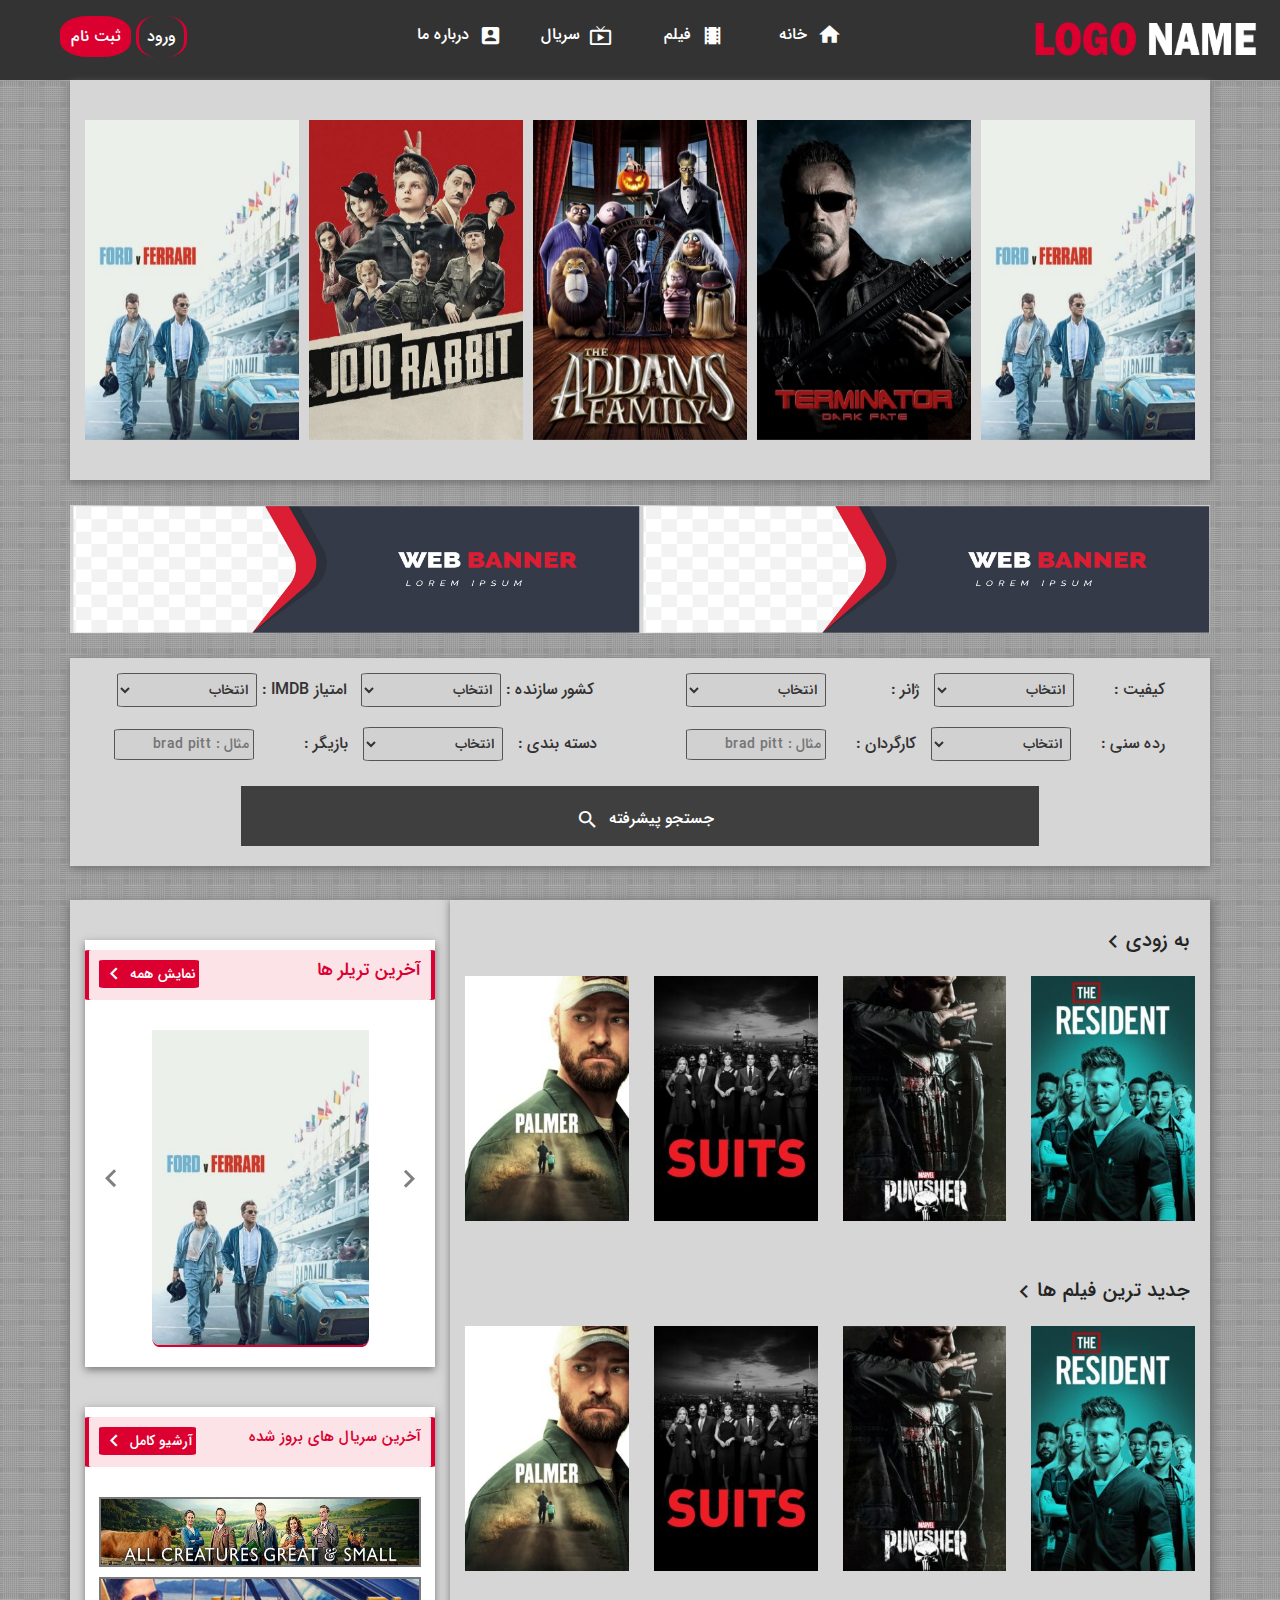
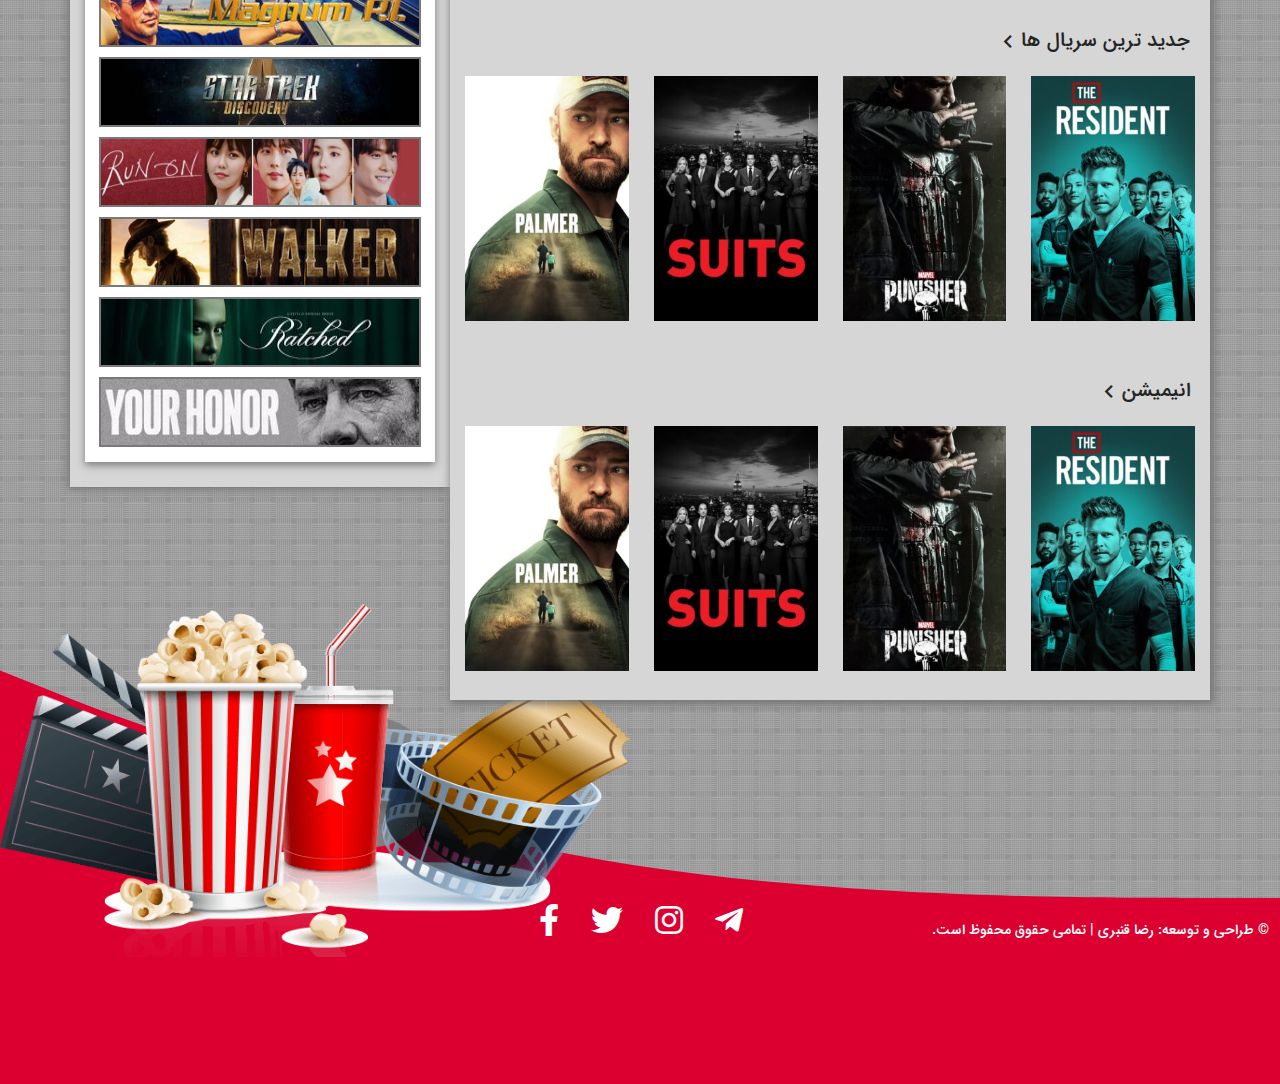
<file: index.html>
<!doctype html>
<html lang="fa-IR">

<head>
    <meta charset="UTF-8">
    <meta name="viewport" content="width=device-width, initial-scale=1.0">
    <link rel="stylesheet" href="css/bootstrap.min.css">
    <link rel="stylesheet" href="css/styles.css">
    <link rel="stylesheet" href="css/animate.min.css">
    <link rel="stylesheet" href="https://cdn.jsdelivr.net/npm/bootstrap-icons@1.3.0/font/bootstrap-icons.css">
    <link rel="stylesheet" href="owlcarousel/owl.carousel.min.css">
    <link rel="stylesheet" href="owlcarousel/owl.theme.default.min.css">
    <link href="https://fonts.googleapis.com/icon?family=Material+Icons" rel="stylesheet">
    <link rel="stylesheet" href="https://unpkg.com/swiper/swiper-bundle.min.css" />
    <link rel="stylesheet" href="css/all.min.css">

    <title>دانلود فیلم</title>

</head>

<body>
    <noscript>لطفا جاوا اسکریپت مرورگر خود را فعال کنید</noscript>
    <!--
        ==========================
               header code 
        ==========================
        -->

    <!-- ======== mobile menu code ========= -->


    <header class="mobile-topnav">
        <nav id="top-nav">

            <div class="mobile-container">

                <div class="top-nav">

                    <div class="mobile-signup-btn">
                        <ul>
                            <li><a href="login.html">ورود</a></li>
                            <li><a href="signup.html">ثبت نام</a></li>
                        </ul>
                    </div>

                    <a id="mobile-top-logo" href="#home"> <img src="img/logo.png" alt=""></a>
                    <div id="myLinks">

                        <div class="side-nav">

                            <a href="index.html">خانه</a>

                            <button class="dropdown-btn">فیلم
                                <span class="material-icons" style="font-size: 4vw;">expand_more</span>
                            </button>

                            <div class="dropdown-container">
                                <a href="post-page.html">250 فیلم برتر</a>
                                <a href="post-page.html">پر طرفدار ترین فیلم ها</a>
                                <a href="post-page.html">پر فروش ترین فیلم های تاریخ</a>
                                <a href="post-page.html">فیلم های برنده اسکار</a>
                                <a href="post-page.html">اکشن</a>
                                <a href="post-page.html">کمدی</a>
                                <a href="post-page.html">ترسناک</a>
                                <a href="post-page.html">جنگی</a>
                                <a href="post-page.html">معمایی</a>
                                <a href="post-page.html">رازآلود</a>
                                <a href="post-page.html">ماجراجویی</a>

                            </div>


                            <button class="dropdown-btn">سریال
                                <span class="material-icons" style="font-size: 4vw;">expand_more</span>
                            </button>

                            <div class="dropdown-container">
                                <a href="post-page.html">250 سریال برتر</a>
                                <a href="post-page.html">پر طرفدار ترین سریال ها</a>
                                <a href="post-page.html">پر فروش ترین سریال های تاریخ</a>
                                <a href="post-page.html">پر بیننده ترین سریال های جهان</a>
                                <a href="post-page.html">اکشن</a>
                                <a href="post-page.html">کمدی</a>
                                <a href="post-page.html">ترسناک</a>
                                <a href="post-page.html">جنگی</a>
                                <a href="post-page.html">معمایی</a>
                                <a href="post-page.html">رازآلود</a>
                                <a href="post-page.html">ماجراجویی</a>
                            </div>

                            <a href="#">درباره ما</a>

                        </div>

                    </div>


                    <span class="icon" onclick="myFunction()">
                        <i class="bi bi-list"></i>
                    </span>



                </div>

        </nav>
    </header>


    <!-- ======== full menu code ========= -->


    <div class="my-navbar">

        <label for="show-menu" class="show-menu">
            <span></span>
            <div class="lines">

            </div>
        </label>

        <div id="top-logo">
            <a href=""><img src="img/logo.png" alt="logo"></a>

        </div>

        <ul id="menu">
            <li class=".my-dropbtn">
                <i class="material-icons top-nav-icon" style="font-size:25px">home</i>
                <a href="index.html">خانه</a>
            </li>
        </ul>

        <ul>
            <li class=".my-dropbtn">
                <i class="material-icons top-nav-icon" style="font-size:23px">local_movies</i>
                <a href="post-page.html">فیلم</a>

            </li>


            <div class="my-dropdown-content">

                <div class="my-header">
                    <h3>انتخاب فیلم بر اساس</h3>
                </div>

                <div class="my-row">
                    <div class="my-column animate-link">
                        <h2>موضوع</h2>
                        <a href="post-page.html">لینک شماره یک</a>
                        <a href="post-page.html">لینک شماره یک</a>
                        <a href="post-page.html">لینک شماره یک</a>
                        <a href="post-page.html">لینک شماره یک</a>
                        <a href="post-page.html">لینک شماره یک</a>
                        <a href="post-page.html">لینک شماره یک</a>
                        <a href="post-page.html">لینک شماره یک</a>
                    </div>
                    <div class="my-column">
                        <h2>موضوع</h2>
                        <a href="post-page.html">لینک شماره یک</a>
                        <a href="post-page.html">لینک شماره یک</a>
                        <a href="post-page.html">لینک شماره یک</a>
                        <a href="post-page.html">لینک شماره یک</a>
                        <a href="post-page.html">لینک شماره یک</a>
                        <a href="post-page.html">لینک شماره یک</a>
                        <a href="post-page.html">لینک شماره یک</a>
                    </div>
                    <div class="my-column">
                        <h2>موضوع</h2>
                        <a href="post-page.html">لینک شماره یک</a>
                        <a href="post-page.html">لینک شماره یک</a>
                        <a href="post-page.html">لینک شماره یک</a>
                        <a href="post-page.html">لینک شماره یک</a>
                        <a href="post-page.html">لینک شماره یک</a>
                        <a href="post-page.html">لینک شماره یک</a>
                        <a href="post-page.html">لینک شماره یک</a>
                    </div>
                    <div class="my-column">
                        <h2>موضوع</h2>
                        <a href="post-page.html">لینک شماره یک</a>
                        <a href="post-page.html">لینک شماره یک</a>
                        <a href="post-page.html">لینک شماره یک</a>
                        <a href="post-page.html">لینک شماره یک</a>
                        <a href="post-page.html">لینک شماره یک</a>
                        <a href="post-page.html">لینک شماره یک</a>
                        <a href="post-page.html">لینک شماره یک</a>
                    </div>
                </div>
            </div>

        </ul>


        <ul>
            <li class=".my-dropbtn">
                <i class="material-icons top-nav-icon" style="font-size:23px">live_tv</i>
                <a href="post-page.html">سریال</a>
            </li>
            <div class="my-dropdown-content">
                <div class="my-header">
                    <h3>انتخاب سریال بر اساس</h3>
                </div>
                <div class="my-row">

                    <div class="my-column-1">
                        <h3>ژانر</h3>
                        <a href="post-page.html">ترسناک</a>
                        <a href="post-page.html">علمی تخیلی</a>
                        <a href="post-page.html">اکشن</a>
                        <a href="post-page.html">تخیلی</a>
                        <a href="post-page.html">رازآبود</a>
                        <a href="post-page.html">معمایی</a>
                        <a href="post-page.html">ماجراجویی</a>
                    </div>

                    <div class="my-column-1">
                        <h3 style="visibility: hidden;">ژانر</h3>
                        <a href="post-page.html">ترسناک</a>
                        <a href="post-page.html">علمی تخیلی</a>
                        <a href="post-page.html">اکشن</a>
                        <a href="post-page.html">تخیلی</a>
                        <a href="post-page.html">رازآبود</a>
                        <a href="post-page.html">معمایی</a>
                        <a href="post-page.html">ماجراجویی</a>
                    </div>

                    <div class="my-column">
                        <h3>کیفیت</h3>
                        <a href="post-page.html"> 4k </a>
                        <a href="post-page.html"> 1440p Ultra HD</a>
                        <a href="post-page.html"> 1440p Full HD</a>
                        <a href="post-page.html"> 720p HD</a>
                        <a href="post-page.html">480p SD</a>
                        <a href="post-page.html">360p</a>
                        <a href="post-page.html">240p</a>
                    </div>
                    <div class="my-column">
                        <h3>رتبه IMDB</h3>
                        <a href="post-page.html">امتیاز بالاتر از 9</a>
                        <a href="post-page.html">امتیاز بالاتر از 8</a>
                        <a href="post-page.html">امتیاز بالاتر از 7</a>
                        <a href="post-page.html">امتیاز بالاتر از 6</a>
                        <a href="post-page.html">امتیاز بالاتر از 5</a>
                        <a href="post-page.html">امتیاز بالاتر از 4</a>
                        <a href="post-page.html">امتیاز کمتر از 4</a>
                    </div>
                    <div class="my-column">
                        <img src="img/movie-icon.png" alt="">
                    </div>
                </div>
            </div>
        </ul>

        <ul class="box-office">
            <li>

                <i class="material-icons top-nav-icon" style="font-size:23px">account_box</i>
                <a href="#">درباره ما</a>
            </li>
        </ul>

        <div class="sign-in-up">
            <li id="sign-in">
                <a href="login.html">ورود</a>
            </li>
            <li>
                <a id="sign-up" href="signup.html">ثبت نام</a>
            </li>

        </div>


    </div>



    <section>

        <!-- ============ top slider code ============ -->

        <div class="container top-slider">
            <div class="col-sm-12" id="top-slider">
                <div class="owl-carousel">


                    <div class="item">
                        <div class="title-in">
                            <h6><a href="#">HDrip</a></h6>
                            <p>
                                <a href="#"><img style="width: 60px; position: absolute; right: 16px;" class="IMDB_Logo"
                                        src="img/IMDB_Logo.svg" alt=""><span>7.4</span></a>
                            </p>
                        </div>
                        <a href="download.html"><img src="img/img-1.jpg" alt="پوستر فیلم"></a>
                        <div class="my-overlay">
                            <p>خلاصه داستان: لورم ایپسوم متن ساختگی با تولید سادگی نامفهوم از صنعت چاپ و با استفاده از
                                طراحان گرافیک است چاپگرها و متون بلکه
                            </p>
                        </div>
                    </div>


                    <div class="item">
                        <div class="title-in">
                            <h6><a href="#">Bluray</a></h6>
                            <p>
                                <a href="#"><img style="width: 60px; position: absolute; right: 16px;" class="IMDB_Logo"
                                        src="img/IMDB_Logo.svg" alt=""><span>7.4</span></a>
                            </p>
                        </div>
                        <a href="download.html"><img src="img/img-2.jpg" alt="پوستر فیلم"></a>
                        <div class="my-overlay">
                            <p>خلاصه داستان: لورم ایپسوم متن ساختگی با تولید سادگی نامفهوم از صنعت چاپ و با استفاده از
                                طراحان گرافیک است چاپگرها و متون بلکه
                            </p>
                        </div>
                    </div>


                    <div class="item">
                        <div class="title-in">
                            <h6><a href="#">WEB-DL</a></h6>
                            <p>
                                <a href="#"><img style="width: 60px; position: absolute; right: 16px;" class="IMDB_Logo"
                                        src="img/IMDB_Logo.svg" alt=""><span>7.4</span></a>
                            </p>
                        </div>
                        <a href="download.html"><img src="img/img-3.jpg" alt="پوستر فیلم"></a>
                        <div class="my-overlay">
                            <p>خلاصه داستان: لورم ایپسوم متن ساختگی با تولید سادگی نامفهوم از صنعت چاپ و با استفاده از
                                طراحان گرافیک است چاپگرها و متون بلکه
                            </p>
                        </div>
                    </div>


                    <div class="item">
                        <div class="title-in">
                            <h6><a href="#">HDRip</a></h6>
                            <p>
                                <a href="#"><img style="width: 60px; position: absolute; right: 16px;" class="IMDB_Logo"
                                        src="img/IMDB_Logo.svg" alt=""><span>7.4</span></a>
                            </p>
                        </div>
                        <a href="download.html"><img src="img/img-4.jpg" alt="پوستر فیلم"></a>
                        <div class="my-overlay">
                            <p>خلاصه داستان: لورم ایپسوم متن ساختگی با تولید سادگی نامفهوم از صنعت چاپ و با استفاده از
                                طراحان گرافیک است چاپگرها و متون بلکه
                            </p>
                        </div>
                    </div>


                    <div class="item">
                        <div class="title-in">
                            <h6><a href="#">Bluray</a></h6>
                            <p>
                                <a href="#"><img style="width: 60px; position: absolute; right: 16px;" class="IMDB_Logo"
                                        src="img/IMDB_Logo.svg" alt=""><span>7.4</span></a>
                            </p>
                        </div>
                        <a href="download.html"><img src="img/img-1.jpg" alt="پوستر فیلم"></a>
                        <div class="my-overlay">
                            <p>خلاصه داستان: لورم ایپسوم متن ساختگی با تولید سادگی نامفهوم از صنعت چاپ و با استفاده از
                                طراحان گرافیک است چاپگرها و متون بلکه
                            </p>
                        </div>
                    </div>



                    <div class="item">
                        <div class="title-in">
                            <h6><a href="#">Bluray</a></h6>
                            <p>
                                <a href="#"><img style="width: 60px; position: absolute; right: 16px;" class="IMDB_Logo"
                                        src="img/IMDB_Logo.svg" alt=""><span>7.4</span></a>
                            </p>
                        </div>
                        <a href="download.html"><img src="img/img-2.jpg" alt="پوستر فیلم"></a>
                        <div class="my-overlay">
                            <p>خلاصه داستان: لورم ایپسوم متن ساختگی با تولید سادگی نامفهوم از صنعت چاپ و با استفاده از
                                طراحان گرافیک است چاپگرها و متون بلکه
                            </p>
                        </div>
                    </div>


                    <div class="item">
                        <div class="title-in">
                            <h6><a href="#">DVDrip</a></h6>
                            <p>
                                <a href="#"><img style="width: 60px; position: absolute; right: 16px;" class="IMDB_Logo"
                                        src="img/IMDB_Logo.svg" alt=""><span>7.4</span></a>
                            </p>
                        </div>
                        <a href="download.html"><img src="img/img-3.jpg" alt="پوستر فیلم"></a>
                        <div class="my-overlay">
                            <p>خلاصه داستان: لورم ایپسوم متن ساختگی با تولید سادگی نامفهوم از صنعت چاپ و با استفاده از
                                طراحان گرافیک است چاپگرها و متون بلکه
                            </p>
                        </div>
                    </div>

                    <div class="item">
                        <div class="title-in">
                            <h6><a href="#">WEB-DL</a></h6>
                            <p>
                                <a href="#"><img style="width: 60px; position: absolute; right: 16px;" class="IMDB_Logo"
                                        src="img/IMDB_Logo.svg" alt=""><span>7.4</span></a>
                            </p>

                        </div>
                        <a href="download.html"><img src="img/img-4.jpg" alt="پوستر فیلم"></a>
                        <div class="my-overlay">
                            <p>خلاصه داستان: لورم ایپسوم متن ساختگی با تولید سادگی نامفهوم از صنعت چاپ و با استفاده از
                                طراحان گرافیک است چاپگرها و متون بلکه
                            </p>
                        </div>
                    </div>



                </div>

            </div>
        </div>

        <!-- ================= top banner code ============== -->

        <div class="container">
            <div class="row" id="top-banner">

                <div class="col-sm-12 col-md-6 top-banner">
                    <div id="top-banner-1"><a href=""><img src="img/banner.png" alt="تصویر بنر"></a></div>
                </div>

                <div class="col-sm-12 col-md-6 top-banner">
                    <div id="top-banner-2"><a href=""><img src="img/banner.png" alt="تصویر بنر"></a></div>
                </div>

            </div>
        </div>


        <!-- ============ search bar code ============ -->


        <div class="container">


            <div class="row" id="search-bar">


                <div class="col-6 wow fadeInUp" id="part-right">

                    <div id="resolution" class="select-input">


                        <label for="PG-input"> کیفیت : &nbsp;&nbsp;&nbsp;&nbsp;&nbsp;&nbsp;</label>

                        <select name="select-input" id="select-input" class="all-input">
                            <option value="">انتخاب</option>
                            <option value="1">4k</option>
                            <option value="1">2k</option>
                            <option value="1">1080p</option>
                            <option value="1">720p</option>
                            <option value="1">480p</option>
                        </select>

                    </div>


                    <div id="genre" class="select-input">


                        <label for="PG-input"> ژانر :
                            &nbsp;&nbsp;&nbsp;&nbsp;&nbsp;&nbsp;&nbsp;&nbsp;&nbsp;&nbsp;&nbsp;
                        </label>

                        <select name="select-input" id="genre-input" class="all-input">
                            <option value="">انتخاب</option>
                            <option value="1">کمدی</option>
                            <option value="1">ترسناک</option>
                            <option value="1">جنگی</option>
                            <option value="1">خانوادگی</option>
                            <option value="1">رازآلود</option>
                            <option value="1">معمایی</option>
                            <option value="1">جنایی</option>
                            <option value="1">علمی تخیلی</option>
                            <option value="1">تخیلی</option>
                            <option value="1">مستند</option>
                        </select>
                    </div>



                    <div id="PG" class="select-input">
                        <label for="PG-input">رده سنی : &nbsp;&nbsp;&nbsp;&nbsp;</label>
                        <select name="select-input" id="PG-input" class="all-input">
                            <option value="">انتخاب</option>
                            <option value="1">بالای 3 سال</option>
                            <option value="1">بالای13 سال</option>
                            <option value="1">بالای 18 سال</option>
                            <option value="1">بالای 23 سال</option>
                        </select>

                    </div>

                    <div class="select-input">
                        <label for="posttype">کارگردان : &nbsp;&nbsp;&nbsp;&nbsp;</label>

                        <div class="text-input">

                            <input type="text" value="" placeholder="مثال : brad pitt" class="all-input">
                        </div>

                    </div>
                </div>



                <div class="col-6 wow fadeInUp" id="part-left">

                    <div id="Country" class="select-input">

                        <label for="Country-input">کشور سازنده : </label>


                        <select name="select-input" id="Country-input" class="all-input">

                            <option value="">انتخاب</option>
                            <option value="1">ایران</option>
                            <option value="1">انگلیس</option>
                            <option value="1">آمریکا</option>
                            <option value="1">هند</option>
                            <option value="1">المان</option>

                        </select>

                    </div>


                    <div id="PG" class="select-input">

                        <label for="category-type">امتیاز IMDB :</label>

                        <select name="select-input" id="category-type" class="all-input">
                            <option value="">انتخاب</option>
                            <option value="1">بالای 9</option>
                            <option value="1">بالای 8</option>
                            <option value="1">بالای 7</option>
                            <option value="1">بالای 6</option>
                            <option value="1">بالای 5</option>
                            <option value="1">بالای 4</option>
                        </select>

                    </div>

                    <div id="PG" class="select-input">

                        <label for="PG-input"> دسته بندی : &nbsp;</label>

                        <select name="select-input" id="PG-input" class="all-input">

                            <option value="">انتخاب</option>
                            <option value="1">فیلم</option>
                            <option value="1">سریال</option>
                            <option value="1">انیمیشن</option>
                            <option value="1">مستند</option>
                        </select>

                    </div>


                    <div class="select-input">
                        <label for="posttype">بازیگر : &nbsp;&nbsp;&nbsp;&nbsp;&nbsp;&nbsp;&nbsp;&nbsp;</label>

                        <div class="text-input">

                            <input type="text" value="" placeholder="مثال : brad pitt" class="all-input">
                        </div>

                    </div>

                </div>

                <div class="wow fadeInUp" id="submit-btn">

                    <button type="submit">جستجو پیشرفته<i class="material-icons"
                            style="font-size:23px ; position: relative; top: 8px;">search</i></button>
                </div>



            </div>

        </div>

    </section>

    <!--
        ==========================
             middle site code 
        ==========================
        -->

    <section>

        <div class="container">
            <div class="row" id="content">
                <div class="col-sm-12 col-md-8" id="right-content">

                    <div class="movie-slider">

                        <a class="movie-slider-title" href="post-page.html">
                            <h4>به زودی<i class="material-icons" style="font-size:26px">keyboard_arrow_left</i>
                            </h4>
                        </a>

                        <div class="swiper-container">
                            <div class="swiper-wrapper">
                                <div class="swiper-slide">

                                    <a href="download.html"><img src="img/img-5.jpg" alt=""></a>

                                    <div class="icon-swiper-slide">
                                        <h6><a href="#">HDrip</a></h6>
                                        <p>
                                            <a href="#"><img src="img/IMDB_Logo.svg" alt=""></a><span>7.4</span>
                                        </p>
                                    </div>

                                    <div class="my-overlay-movieslide">
                                        <p>خلاصه داستان: لورم ایپسوم متن ساختگی با تولید سادگی نامفهوم از صنعت چاپ و با
                                            استفاده از
                                            طراحان گرافیک است چاپگرها و متون بلکه
                                        </p>
                                    </div>
                                </div>
                                <div class="swiper-slide">
                                    <a href="download.html"><img src="img/img-6.jpg" alt=""></a>

                                    <div class="icon-swiper-slide">
                                        <h6><a href="#">HDrip</a></h6>
                                        <p>
                                            <a href="#"><img src="img/IMDB_Logo.svg" alt=""></a><span>7.4</span>
                                        </p>
                                    </div>
                                    <div class="my-overlay-movieslide">
                                        <p>خلاصه داستان: لورم ایپسوم متن ساختگی با تولید سادگی نامفهوم از صنعت چاپ و با
                                            استفاده از
                                            طراحان گرافیک است چاپگرها و متون بلکه
                                        </p>
                                    </div>
                                </div>
                                <div class="swiper-slide">
                                    <a href="download.html"><img src="img/img-7.jpg" alt=""></a>

                                    <div class="icon-swiper-slide">
                                        <h6><a href="#">HDrip</a></h6>
                                        <p>
                                            <a href="#"><img src="img/IMDB_Logo.svg" alt=""></a><span>7.4</span>
                                        </p>
                                    </div>

                                    <div class="my-overlay-movieslide">
                                        <p>خلاصه داستان: لورم ایپسوم متن ساختگی با تولید سادگی نامفهوم از صنعت چاپ و با
                                            استفاده از
                                            طراحان گرافیک است چاپگرها و متون بلکه
                                        </p>
                                    </div>
                                </div>
                                <div class="swiper-slide">
                                    <a href="download.html"><img src="img/img-8.jpg" alt=""></a>

                                    <div class="icon-swiper-slide">
                                        <h6><a href="#">HDrip</a></h6>
                                        <p>
                                            <a href="#"><img src="img/IMDB_Logo.svg" alt=""></a><span>7.4</span>
                                        </p>
                                    </div>

                                    <div class="my-overlay-movieslide">
                                        <p>خلاصه داستان: لورم ایپسوم متن ساختگی با تولید سادگی نامفهوم از صنعت چاپ و با
                                            استفاده از
                                            طراحان گرافیک است چاپگرها و متون بلکه
                                        </p>
                                    </div>
                                </div>
                                <div class="swiper-slide">
                                    <a href="download.html"><img src="img/img-9.jpg" alt=""></a>

                                    <div class="icon-swiper-slide">
                                        <h6><a href="#">HDrip</a></h6>
                                        <p>
                                            <a href="#"><img src="img/IMDB_Logo.svg" alt=""></a><span>7.4</span>
                                        </p>
                                    </div>

                                    <div class="my-overlay-movieslide">
                                        <p>خلاصه داستان: لورم ایپسوم متن ساختگی با تولید سادگی نامفهوم از صنعت چاپ و با
                                            استفاده از
                                            طراحان گرافیک است چاپگرها و متون بلکه
                                        </p>
                                    </div>
                                </div>
                                <div class="swiper-slide">
                                    <a href="download.html"><img src="img/img-4.jpg" alt=""></a>

                                    <div class="icon-swiper-slide">
                                        <h6><a href="#">HDrip</a></h6>
                                        <p>
                                            <a href="#"><img src="img/IMDB_Logo.svg" alt=""></a><span>7.4</span>
                                        </p>
                                    </div>

                                    <div class="my-overlay-movieslide">
                                        <p>خلاصه داستان: لورم ایپسوم متن ساختگی با تولید سادگی نامفهوم از صنعت چاپ و با
                                            استفاده از
                                            طراحان گرافیک است چاپگرها و متون بلکه
                                        </p>
                                    </div>
                                </div>
                                <div class="swiper-slide">
                                    <a href="download.html"><img src="img/img-3.jpg" alt=""></a>

                                    <div class="icon-swiper-slide">
                                        <h6><a href="#">HDrip</a></h6>
                                        <p>
                                            <a href="#"><img src="img/IMDB_Logo.svg" alt=""></a><span>7.4</span>
                                        </p>
                                    </div>

                                    <div class="my-overlay-movieslide">
                                        <p>خلاصه داستان: لورم ایپسوم متن ساختگی با تولید سادگی نامفهوم از صنعت چاپ و با
                                            استفاده از
                                            طراحان گرافیک است چاپگرها و متون بلکه
                                        </p>
                                    </div>
                                </div>
                                <div class="swiper-slide">
                                    <a href="download.html"><img src="img/img-2.jpg" alt=""></a>

                                    <div class="icon-swiper-slide">
                                        <h6><a href="#">HDrip</a></h6>
                                        <p>
                                            <a href="#"><img src="img/IMDB_Logo.svg" alt=""></a><span>7.4</span>
                                        </p>
                                    </div>

                                    <div class="my-overlay-movieslide">
                                        <p>خلاصه داستان: لورم ایپسوم متن ساختگی با تولید سادگی نامفهوم از صنعت چاپ و با
                                            استفاده از
                                            طراحان گرافیک است چاپگرها و متون بلکه
                                        </p>
                                    </div>
                                </div>
                                <div class="swiper-slide">
                                    <a href="download.html"><img src="img/img-1.jpg" alt=""></a>

                                    <div class="icon-swiper-slide">
                                        <h6><a href="#">HDrip</a></h6>
                                        <p>
                                            <a href="#"><img src="img/IMDB_Logo.svg" alt=""></a><span>7.4</span>
                                        </p>
                                    </div>

                                    <div class="my-overlay-movieslide">
                                        <p>خلاصه داستان: لورم ایپسوم متن ساختگی با تولید سادگی نامفهوم از صنعت چاپ و با
                                            استفاده از
                                            طراحان گرافیک است چاپگرها و متون بلکه
                                        </p>
                                    </div>
                                </div>
                                <div class="swiper-slide last-swiper-slide">
                                    <a href="post-page.html"><i class="bi bi-plus-square">
                                            <p>فیلم های بیشتر</p>
                                        </i></a>
                                </div>
                            </div>
                        </div>

                    </div>




                    <div class="movie-slider">

                        <a class="movie-slider-title" href="post-page.html">
                            <h4>جدید ترین فیلم ها<i class="material-icons"
                                    style="font-size:26px">keyboard_arrow_left</i>
                            </h4>
                        </a>

                        <div class=" swiper-container">
                            <div class="swiper-wrapper">
                                <div class="swiper-slide">

                                    <a href="download.html"><img src="img/img-5.jpg" alt=""></a>

                                    <div class="icon-swiper-slide">
                                        <h6><a href="#">HDrip</a></h6>
                                        <p>
                                            <a href="#"><img src="img/IMDB_Logo.svg" alt=""></a><span>7.4</span>
                                        </p>
                                    </div>

                                    <div class="my-overlay-movieslide">
                                        <p>خلاصه داستان: لورم ایپسوم متن ساختگی با تولید سادگی نامفهوم از صنعت
                                            چاپ و با
                                            استفاده از
                                            طراحان گرافیک است چاپگرها و متون بلکه
                                        </p>
                                    </div>
                                </div>
                                <div class="swiper-slide">
                                    <a href="download.html"><img src="img/img-6.jpg" alt=""></a>

                                    <div class="icon-swiper-slide">
                                        <h6><a href="#">HDrip</a></h6>
                                        <p>
                                            <a href="#"><img src="img/IMDB_Logo.svg" alt=""></a><span>7.4</span>
                                        </p>
                                    </div>
                                    <div class="my-overlay-movieslide">
                                        <p>خلاصه داستان: لورم ایپسوم متن ساختگی با تولید سادگی نامفهوم از صنعت
                                            چاپ و با
                                            استفاده از
                                            طراحان گرافیک است چاپگرها و متون بلکه
                                        </p>
                                    </div>
                                </div>
                                <div class="swiper-slide">
                                    <a href="download.html"><img src="img/img-7.jpg" alt=""></a>

                                    <div class="icon-swiper-slide">
                                        <h6><a href="#">HDrip</a></h6>
                                        <p>
                                            <a href="#"><img src="img/IMDB_Logo.svg" alt=""></a><span>7.4</span>
                                        </p>
                                    </div>

                                    <div class="my-overlay-movieslide">
                                        <p>خلاصه داستان: لورم ایپسوم متن ساختگی با تولید سادگی نامفهوم از صنعت
                                            چاپ و با
                                            استفاده از
                                            طراحان گرافیک است چاپگرها و متون بلکه
                                        </p>
                                    </div>
                                </div>
                                <div class="swiper-slide">
                                    <a href="download.html"><img src="img/img-8.jpg" alt=""></a>

                                    <div class="icon-swiper-slide">
                                        <h6><a href="#">HDrip</a></h6>
                                        <p>
                                            <a href="#"><img src="img/IMDB_Logo.svg" alt=""></a><span>7.4</span>
                                        </p>
                                    </div>

                                    <div class="my-overlay-movieslide">
                                        <p>خلاصه داستان: لورم ایپسوم متن ساختگی با تولید سادگی نامفهوم از صنعت
                                            چاپ و با
                                            استفاده از
                                            طراحان گرافیک است چاپگرها و متون بلکه
                                        </p>
                                    </div>
                                </div>
                                <div class="swiper-slide">
                                    <a href="download.html"><img src="img/img-9.jpg" alt=""></a>

                                    <div class="icon-swiper-slide">
                                        <h6><a href="#">HDrip</a></h6>
                                        <p>
                                            <a href="#"><img src="img/IMDB_Logo.svg" alt=""></a><span>7.4</span>
                                        </p>
                                    </div>

                                    <div class="my-overlay-movieslide">
                                        <p>خلاصه داستان: لورم ایپسوم متن ساختگی با تولید سادگی نامفهوم از صنعت
                                            چاپ و با
                                            استفاده از
                                            طراحان گرافیک است چاپگرها و متون بلکه
                                        </p>
                                    </div>
                                </div>
                                <div class="swiper-slide">
                                    <a href="download.html"><img src="img/img-4.jpg" alt=""></a>

                                    <div class="icon-swiper-slide">
                                        <h6><a href="#">HDrip</a></h6>
                                        <p>
                                            <a href="#"><img src="img/IMDB_Logo.svg" alt=""></a><span>7.4</span>
                                        </p>
                                    </div>

                                    <div class="my-overlay-movieslide">
                                        <p>خلاصه داستان: لورم ایپسوم متن ساختگی با تولید سادگی نامفهوم از صنعت
                                            چاپ و با
                                            استفاده از
                                            طراحان گرافیک است چاپگرها و متون بلکه
                                        </p>
                                    </div>
                                </div>
                                <div class="swiper-slide">
                                    <a href="download.html"><img src="img/img-3.jpg" alt=""></a>

                                    <div class="icon-swiper-slide">
                                        <h6><a href="#">HDrip</a></h6>
                                        <p>
                                            <a href="#"><img src="img/IMDB_Logo.svg" alt=""></a><span>7.4</span>
                                        </p>
                                    </div>

                                    <div class="my-overlay-movieslide">
                                        <p>خلاصه داستان: لورم ایپسوم متن ساختگی با تولید سادگی نامفهوم از صنعت
                                            چاپ و با
                                            استفاده از
                                            طراحان گرافیک است چاپگرها و متون بلکه
                                        </p>
                                    </div>
                                </div>
                                <div class="swiper-slide">
                                    <a href="download.html"><img src="img/img-2.jpg" alt=""></a>

                                    <div class="icon-swiper-slide">
                                        <h6><a href="#">HDrip</a></h6>
                                        <p>
                                            <a href="#"><img src="img/IMDB_Logo.svg" alt=""></a><span>7.4</span>
                                        </p>
                                    </div>

                                    <div class="my-overlay-movieslide">
                                        <p>خلاصه داستان: لورم ایپسوم متن ساختگی با تولید سادگی نامفهوم از صنعت
                                            چاپ و با
                                            استفاده از
                                            طراحان گرافیک است چاپگرها و متون بلکه
                                        </p>
                                    </div>
                                </div>
                                <div class="swiper-slide">
                                    <a href="download.html"><img src="img/img-1.jpg" alt=""></a>

                                    <div class="icon-swiper-slide">
                                        <h6><a href="#">HDrip</a></h6>
                                        <p>
                                            <a href="#"><img src="img/IMDB_Logo.svg" alt=""></a><span>7.4</span>
                                        </p>
                                    </div>

                                    <div class="my-overlay-movieslide">
                                        <p>خلاصه داستان: لورم ایپسوم متن ساختگی با تولید سادگی نامفهوم از صنعت
                                            چاپ و با
                                            استفاده از
                                            طراحان گرافیک است چاپگرها و متون بلکه
                                        </p>
                                    </div>
                                </div>
                                <div class="swiper-slide last-swiper-slide">
                                    <a href="post-page.html"><i class="bi bi-plus-square">
                                            <p>فیلم های بیشتر</p>
                                        </i></a>
                                </div>
                            </div>
                        </div>

                    </div>





                    <div class="movie-slider">

                        <a class="movie-slider-title" href="post-page.html">
                            <h4>جدید ترین سریال ها<i class="material-icons"
                                    style="font-size:26px">keyboard_arrow_left</i>
                            </h4>
                        </a>

                        <div class="swiper-container">
                            <div class="swiper-wrapper">
                                <div class="swiper-slide">

                                    <a href="download.html"><img src="img/img-5.jpg" alt=""></a>

                                    <div class="icon-swiper-slide">
                                        <h6><a href="#">HDrip</a></h6>
                                        <p>
                                            <a href="#"><img src="img/IMDB_Logo.svg" alt=""></a><span>7.4</span>
                                        </p>
                                    </div>

                                    <div class="my-overlay-movieslide">
                                        <p>خلاصه داستان: لورم ایپسوم متن ساختگی با تولید سادگی نامفهوم از صنعت چاپ و با
                                            استفاده از
                                            طراحان گرافیک است چاپگرها و متون بلکه
                                        </p>
                                    </div>
                                </div>
                                <div class="swiper-slide">
                                    <a href="download.html"><img src="img/img-6.jpg" alt=""></a>

                                    <div class="icon-swiper-slide">
                                        <h6><a href="#">HDrip</a></h6>
                                        <p>
                                            <a href="#"><img src="img/IMDB_Logo.svg" alt=""></a><span>7.4</span>
                                        </p>
                                    </div>
                                    <div class="my-overlay-movieslide">
                                        <p>خلاصه داستان: لورم ایپسوم متن ساختگی با تولید سادگی نامفهوم از صنعت چاپ و با
                                            استفاده از
                                            طراحان گرافیک است چاپگرها و متون بلکه
                                        </p>
                                    </div>
                                </div>
                                <div class="swiper-slide">
                                    <a href="download.html"><img src="img/img-7.jpg" alt=""></a>

                                    <div class="icon-swiper-slide">
                                        <h6><a href="#">HDrip</a></h6>
                                        <p>
                                            <a href="#"><img src="img/IMDB_Logo.svg" alt=""></a><span>7.4</span>
                                        </p>
                                    </div>

                                    <div class="my-overlay-movieslide">
                                        <p>خلاصه داستان: لورم ایپسوم متن ساختگی با تولید سادگی نامفهوم از صنعت چاپ و با
                                            استفاده از
                                            طراحان گرافیک است چاپگرها و متون بلکه
                                        </p>
                                    </div>
                                </div>
                                <div class="swiper-slide">
                                    <a href="download.html"><img src="img/img-8.jpg" alt=""></a>

                                    <div class="icon-swiper-slide">
                                        <h6><a href="#">HDrip</a></h6>
                                        <p>
                                            <a href="#"><img src="img/IMDB_Logo.svg" alt=""></a><span>7.4</span>
                                        </p>
                                    </div>

                                    <div class="my-overlay-movieslide">
                                        <p>خلاصه داستان: لورم ایپسوم متن ساختگی با تولید سادگی نامفهوم از صنعت چاپ و با
                                            استفاده از
                                            طراحان گرافیک است چاپگرها و متون بلکه
                                        </p>
                                    </div>
                                </div>
                                <div class="swiper-slide">
                                    <a href="download.html"><img src="img/img-9.jpg" alt=""></a>

                                    <div class="icon-swiper-slide">
                                        <h6><a href="#">HDrip</a></h6>
                                        <p>
                                            <a href="#"><img src="img/IMDB_Logo.svg" alt=""></a><span>7.4</span>
                                        </p>
                                    </div>

                                    <div class="my-overlay-movieslide">
                                        <p>خلاصه داستان: لورم ایپسوم متن ساختگی با تولید سادگی نامفهوم از صنعت چاپ و با
                                            استفاده از
                                            طراحان گرافیک است چاپگرها و متون بلکه
                                        </p>
                                    </div>
                                </div>
                                <div class="swiper-slide">
                                    <a href="download.html"><img src="img/img-4.jpg" alt=""></a>

                                    <div class="icon-swiper-slide">
                                        <h6><a href="#">HDrip</a></h6>
                                        <p>
                                            <a href="#"><img src="img/IMDB_Logo.svg" alt=""></a><span>7.4</span>
                                        </p>
                                    </div>

                                    <div class="my-overlay-movieslide">
                                        <p>خلاصه داستان: لورم ایپسوم متن ساختگی با تولید سادگی نامفهوم از صنعت چاپ و با
                                            استفاده از
                                            طراحان گرافیک است چاپگرها و متون بلکه
                                        </p>
                                    </div>
                                </div>
                                <div class="swiper-slide">
                                    <a href="download.html"><img src="img/img-3.jpg" alt=""></a>

                                    <div class="icon-swiper-slide">
                                        <h6><a href="#">HDrip</a></h6>
                                        <p>
                                            <a href="#"><img src="img/IMDB_Logo.svg" alt=""></a><span>7.4</span>
                                        </p>
                                    </div>

                                    <div class="my-overlay-movieslide">
                                        <p>خلاصه داستان: لورم ایپسوم متن ساختگی با تولید سادگی نامفهوم از صنعت چاپ و با
                                            استفاده از
                                            طراحان گرافیک است چاپگرها و متون بلکه
                                        </p>
                                    </div>
                                </div>
                                <div class="swiper-slide">
                                    <a href="download.html"><img src="img/img-2.jpg" alt=""></a>

                                    <div class="icon-swiper-slide">
                                        <h6><a href="#">HDrip</a></h6>
                                        <p>
                                            <a href="#"><img src="img/IMDB_Logo.svg" alt=""></a><span>7.4</span>
                                        </p>
                                    </div>

                                    <div class="my-overlay-movieslide">
                                        <p>خلاصه داستان: لورم ایپسوم متن ساختگی با تولید سادگی نامفهوم از صنعت چاپ و با
                                            استفاده از
                                            طراحان گرافیک است چاپگرها و متون بلکه
                                        </p>
                                    </div>
                                </div>
                                <div class="swiper-slide">
                                    <a href="download.html"><img src="img/img-1.jpg" alt=""></a>

                                    <div class="icon-swiper-slide">
                                        <h6><a href="#">HDrip</a></h6>
                                        <p>
                                            <a href="#"><img src="img/IMDB_Logo.svg" alt=""></a><span>7.4</span>
                                        </p>
                                    </div>

                                    <div class="my-overlay-movieslide">
                                        <p>خلاصه داستان: لورم ایپسوم متن ساختگی با تولید سادگی نامفهوم از صنعت چاپ و با
                                            استفاده از
                                            طراحان گرافیک است چاپگرها و متون بلکه
                                        </p>
                                    </div>
                                </div>
                                <div class="swiper-slide last-swiper-slide">
                                    <a href="post-page.html"><i class="bi bi-plus-square">
                                            <p>فیلم های بیشتر</p>
                                        </i></a>
                                </div>
                            </div>
                        </div>

                    </div>



                    <div class="movie-slider">

                        <a class="movie-slider-title" href="post-page.html">
                            <h4>انیمیشن<i class="material-icons" style="font-size:26px">keyboard_arrow_left</i>
                            </h4>
                        </a>

                        <div class="swiper-container">
                            <div class="swiper-wrapper">


                                <div class="swiper-slide">

                                    <a href="download.html"><img src="img/img-5.jpg" alt=""></a>

                                    <div class="icon-swiper-slide">
                                        <h6><a href="#">HDrip</a></h6>
                                        <p>
                                            <a href="#"><img src="img/IMDB_Logo.svg" alt=""></a><span>7.4</span>
                                        </p>
                                    </div>

                                    <div class="my-overlay-movieslide">
                                        <p>خلاصه داستان: لورم ایپسوم متن ساختگی با تولید سادگی نامفهوم از صنعت چاپ و با
                                            استفاده از
                                            طراحان گرافیک است چاپگرها و متون بلکه
                                        </p>
                                    </div>
                                </div>


                                <div class="swiper-slide">
                                    <a href="download.html"><img src="img/img-6.jpg" alt=""></a>

                                    <div class="icon-swiper-slide">
                                        <h6><a href="#">HDrip</a></h6>
                                        <p>
                                            <a href="#"><img src="img/IMDB_Logo.svg" alt=""></a><span>7.4</span>
                                        </p>
                                    </div>
                                    <div class="my-overlay-movieslide">
                                        <p>خلاصه داستان: لورم ایپسوم متن ساختگی با تولید سادگی نامفهوم از صنعت چاپ و با
                                            استفاده از
                                            طراحان گرافیک است چاپگرها و متون بلکه
                                        </p>
                                    </div>
                                </div>


                                <div class="swiper-slide">
                                    <a href="download.html"><img src="img/img-7.jpg" alt=""></a>

                                    <div class="icon-swiper-slide">
                                        <h6><a href="#">HDrip</a></h6>
                                        <p>
                                            <a href="#"><img src="img/IMDB_Logo.svg" alt=""></a><span>7.4</span>
                                        </p>
                                    </div>

                                    <div class="my-overlay-movieslide">
                                        <p>خلاصه داستان: لورم ایپسوم متن ساختگی با تولید سادگی نامفهوم از صنعت چاپ و با
                                            استفاده از
                                            طراحان گرافیک است چاپگرها و متون بلکه
                                        </p>
                                    </div>
                                </div>


                                <div class="swiper-slide">
                                    <a href="download.html"><img src="img/img-8.jpg" alt=""></a>

                                    <div class="icon-swiper-slide">
                                        <h6><a href="#">HDrip</a></h6>
                                        <p>
                                            <a href="#"><img src="img/IMDB_Logo.svg" alt=""></a><span>7.4</span>
                                        </p>
                                    </div>

                                    <div class="my-overlay-movieslide">
                                        <p>خلاصه داستان: لورم ایپسوم متن ساختگی با تولید سادگی نامفهوم از صنعت چاپ و با
                                            استفاده از
                                            طراحان گرافیک است چاپگرها و متون بلکه
                                        </p>
                                    </div>
                                </div>


                                <div class="swiper-slide">
                                    <a href="download.html"><img src="img/img-9.jpg" alt=""></a>

                                    <div class="icon-swiper-slide">
                                        <h6><a href="#">HDrip</a></h6>
                                        <p>
                                            <a href="#"><img src="img/IMDB_Logo.svg" alt=""></a><span>7.4</span>
                                        </p>
                                    </div>

                                    <div class="my-overlay-movieslide">
                                        <p>خلاصه داستان: لورم ایپسوم متن ساختگی با تولید سادگی نامفهوم از صنعت چاپ و با
                                            استفاده از
                                            طراحان گرافیک است چاپگرها و متون بلکه
                                        </p>
                                    </div>
                                </div>


                                <div class="swiper-slide">
                                    <a href="download.html"><img src="img/img-4.jpg" alt=""></a>

                                    <div class="icon-swiper-slide">
                                        <h6><a href="#">HDrip</a></h6>
                                        <p>
                                            <a href="#"><img src="img/IMDB_Logo.svg" alt=""></a><span>7.4</span>
                                        </p>
                                    </div>

                                    <div class="my-overlay-movieslide">
                                        <p>خلاصه داستان: لورم ایپسوم متن ساختگی با تولید سادگی نامفهوم از صنعت چاپ و با
                                            استفاده از
                                            طراحان گرافیک است چاپگرها و متون بلکه
                                        </p>
                                    </div>
                                </div>


                                <div class="swiper-slide">
                                    <a href="download.html"><img src="img/img-3.jpg" alt=""></a>

                                    <div class="icon-swiper-slide">
                                        <h6><a href="#">HDrip</a></h6>
                                        <p>
                                            <a href="#"><img src="img/IMDB_Logo.svg" alt=""></a><span>7.4</span>
                                        </p>
                                    </div>

                                    <div class="my-overlay-movieslide">
                                        <p>خلاصه داستان: لورم ایپسوم متن ساختگی با تولید سادگی نامفهوم از صنعت چاپ و با
                                            استفاده از
                                            طراحان گرافیک است چاپگرها و متون بلکه
                                        </p>
                                    </div>
                                </div>


                                <div class="swiper-slide">
                                    <a href="download.html"><img src="img/img-2.jpg" alt=""></a>

                                    <div class="icon-swiper-slide">
                                        <h6><a href="#">HDrip</a></h6>
                                        <p>
                                            <a href="#"><img src="img/IMDB_Logo.svg" alt=""></a><span>7.4</span>
                                        </p>
                                    </div>

                                    <div class="my-overlay-movieslide">
                                        <p>خلاصه داستان: لورم ایپسوم متن ساختگی با تولید سادگی نامفهوم از صنعت چاپ و با
                                            استفاده از
                                            طراحان گرافیک است چاپگرها و متون بلکه
                                        </p>
                                    </div>
                                </div>


                                <div class="swiper-slide">
                                    <a href="download.html"><img src="img/img-1.jpg" alt=""></a>

                                    <div class="icon-swiper-slide">
                                        <h6><a href="#">HDrip</a></h6>
                                        <p>
                                            <a href="#"><img src="img/IMDB_Logo.svg" alt=""></a><span>7.4</span>
                                        </p>
                                    </div>

                                    <div class="my-overlay-movieslide">
                                        <p>خلاصه داستان: لورم ایپسوم متن ساختگی با تولید سادگی نامفهوم از صنعت چاپ و با
                                            استفاده از
                                            طراحان گرافیک است چاپگرها و متون بلکه
                                        </p>
                                    </div>
                                </div>


                                <div class="swiper-slide last-swiper-slide">
                                    <a href="post-page.html"><i class="bi bi-plus-circle-fill">
                                            <p>فیلم های بیشتر</p>
                                        </i></a>
                                </div>


                            </div>
                        </div>

                    </div>

                </div>


                <!-- ======= left side code part 1 ======= -->


                <div class="col-sm-12 col-md-4" id="left-content">

                    <div class="left-content-div">

                        <div class="title-triler">
                            <h4>آخرین تریلر ها</h4> <a href="#">نمایش همه <i class="material-icons"
                                    style="font-size:24px">keyboard_arrow_left</i></a>
                        </div>

                        <div id="carouselExampleControls" class="carousel slide" data-ride="carousel">
                            <div class="carousel-inner">
                                <div class="carousel-item active">
                                    <img class="triler-img" src="img/img-1.jpg" alt="First slide">
                                    <div class="play-icon">
                                        <a href="#"><i class="material-icons">play_circle_filled</i></a>
                                    </div>

                                </div>
                                <div class="carousel-item">
                                    <img class="triler-img" src="img/img-2.jpg" alt="Second slide">
                                    <div class="play-icon">
                                        <a href="#"><i class="material-icons">play_circle_filled</i></a>
                                    </div>
                                </div>
                                <div class="carousel-item">
                                    <img class="triler-img" src="img/img-3.jpg" alt="Third slide">
                                    <div class="play-icon">
                                        <a href="#"><i class="material-icons">play_circle_filled</i></a>
                                    </div>
                                </div>
                            </div>

                            <a style="color: black;" class="carousel-control-prev" href="#carouselExampleControls"
                                role="button" data-slide="prev">
                                <i class="material-icons" style="font-size:36px">keyboard_arrow_left</i>
                            </a>

                            <a style="color: black;" class="carousel-control-next" href="#carouselExampleControls"
                                role="button" data-slide="next">
                                <i class="material-icons" style="font-size:36px">keyboard_arrow_right</i>

                            </a>

                        </div>

                    </div>

                    <!-- ======= left side code part 2 ======= -->


                    <div class="left-content-div-2">

                        <div class="title-tv-series">
                            <h4>آخرین سریال های بروز شده</h4>
                            <a href="post-page.html">آرشیو کامل <i class="material-icons"
                                    style="font-size:24px">keyboard_arrow_left</i></a>
                        </div>

                        <div class="box-series">
                            <a href="#"><img src="img/box-series-1.jpg" alt=""></a>
                            <div class="box-series-title">
                                <p><span>series name</span> قسمت 1 : فصل 2</p>
                            </div>
                        </div>

                        <div class="box-series">
                            <a href="#"><img src="img/box-series-2.jpg" alt=""></a>
                            <div class="box-series-title">
                                <p><span>series name</span> قسمت 1 : فصل 2</p>
                            </div>
                        </div>

                        <div class="box-series">
                            <a href="#"><img src="img/box-series-3.jpg" alt=""></a>
                            <div class="box-series-title">
                                <p><span>series name</span> قسمت 1 : فصل 2</p>
                            </div>
                        </div>

                        <div class="box-series">
                            <a href="#"><img src="img/box-series-4.jpg" alt=""></a>
                            <div class="box-series-title">
                                <p><span>series name</span> قسمت 1 : فصل 2</p>

                            </div>
                        </div>

                        <div class="box-series">
                            <a href="#"><img src="img/box-series-5.jpg" alt=""></a>
                            <div class="box-series-title">
                                <p><span>series name</span> قسمت 1 : فصل 2</p>

                            </div>
                        </div>

                        <div class="box-series">
                            <a href="#"><img src="img/box-series-6.jpg" alt=""></a>
                            <div class="box-series-title">
                                <p><span>series name</span> قسمت 1 : فصل 2</p>

                            </div>
                        </div>

                        <div class="box-series">
                            <a href="#"><img src="img/box-series-7.jpg" alt=""></a>
                            <div class="box-series-title">
                                <p><span>series name</span> قسمت 1 : فصل 2</p>

                            </div>
                        </div>

                    </div>

                </div>

            </div>
        </div>

    </section>

    <!--
        ==========================
             footer code 
        ==========================
        -->

    <section>

        <div id="container">

            <footer class="row" id="footer">

                <div class="content-footer col-sm-12">


                    <div class=" footer-img">
                        <img src="img/footer-img.png" alt="">

                    </div>


                    <div class="social-media">
                        <ul>
                            <li><a href=""><i class="fab fa-telegram-plane" style="font-size: 2.5vw;"></i></a></li>
                            <li><a href=""><i class="fab fa-instagram" style="font-size: 2.5vw;"></i></a></li>
                            <li><a href=""><i class="fab fa-twitter" style="font-size: 2.5vw;"></i></a></li>
                            <li><a href=""><i class="fab fa-facebook-f" style="font-size: 2.5vw;"></i></a></li>
                        </ul>

                    </div>

                    <div class=" copyright">
                        <p> © طراحی و توسعه: رضا قنبری | تمامی حقوق محفوظ است. </p>
                    </div>


                    <div class="waveWrapper waveAnimation">
                        <div class="waveWrapperInner bgTop">
                            <div class="wave waveTop"
                                style="background-image: url('http://front-end-noobs.com/jecko/img/wave-top.png')">
                            </div>
                        </div>
                        <div class="waveWrapperInner bgMiddle">
                            <div class="wave waveMiddle"
                                style="background-image: url('http://front-end-noobs.com/jecko/img/wave-mid.png')">
                            </div>
                        </div>
                        <div class="waveWrapperInner bgBottom">
                            <div class="wave waveBottom"
                                style="background-image: url('http://front-end-noobs.com/jecko/img/wave-bot.png')">
                            </div>
                        </div>
                    </div>



                </div>

                <svg class="bottom-svg" xmlns="http://www.w3.org/2000/svg" viewBox="0 0 1440 360">
                    <path fill="#db0030" fill-opacity="1"
                        d="M0,32L80,64C160,96,360,160,480,202.7C640,245,800,267,960,277.3C1120,288,1280,288,1360,288L1440,288L1440,360L1360,360C1280,360,1120,360,960,360C800,360,640,360,480,360C360,360,160,360,80,360L0,360Z">
                    </path>
                </svg>
                <svg class="bottom-svg-2" xmlns="http://www.w3.org/2000/svg" viewBox="0 0 1440 360">
                    <path fill="#db0030" fill-opacity="1"
                        d="M0,32L80,64C160,96,360,160,480,202.7C640,245,800,267,960,277.3C1120,288,1280,288,1360,288L1440,288L1440,360L1360,360C1280,360,1120,360,960,360C800,360,640,360,480,360C360,360,160,360,80,360L0,360Z">
                    </path>
                </svg>




                <!-- ======== bottom animation site ========= -->



            </footer>

        </div>

    </section>

    <script src="js/jquery-3.5.1.min.js"></script>
    <script src="js/popper.min.js"></script>
    <script src="js/bootstrap.bundle.js"></script>
    <script src="https://unpkg.com/swiper/swiper-bundle.min.js"></script>
    <script src="js/main.js"></script>
    <script src="owlcarousel/owl.carousel.min.js"></script>
    <script src="js/wow.min.js"></script>
    <script>
        new WOW().init();
    </script>

</body>

</html>
</file>
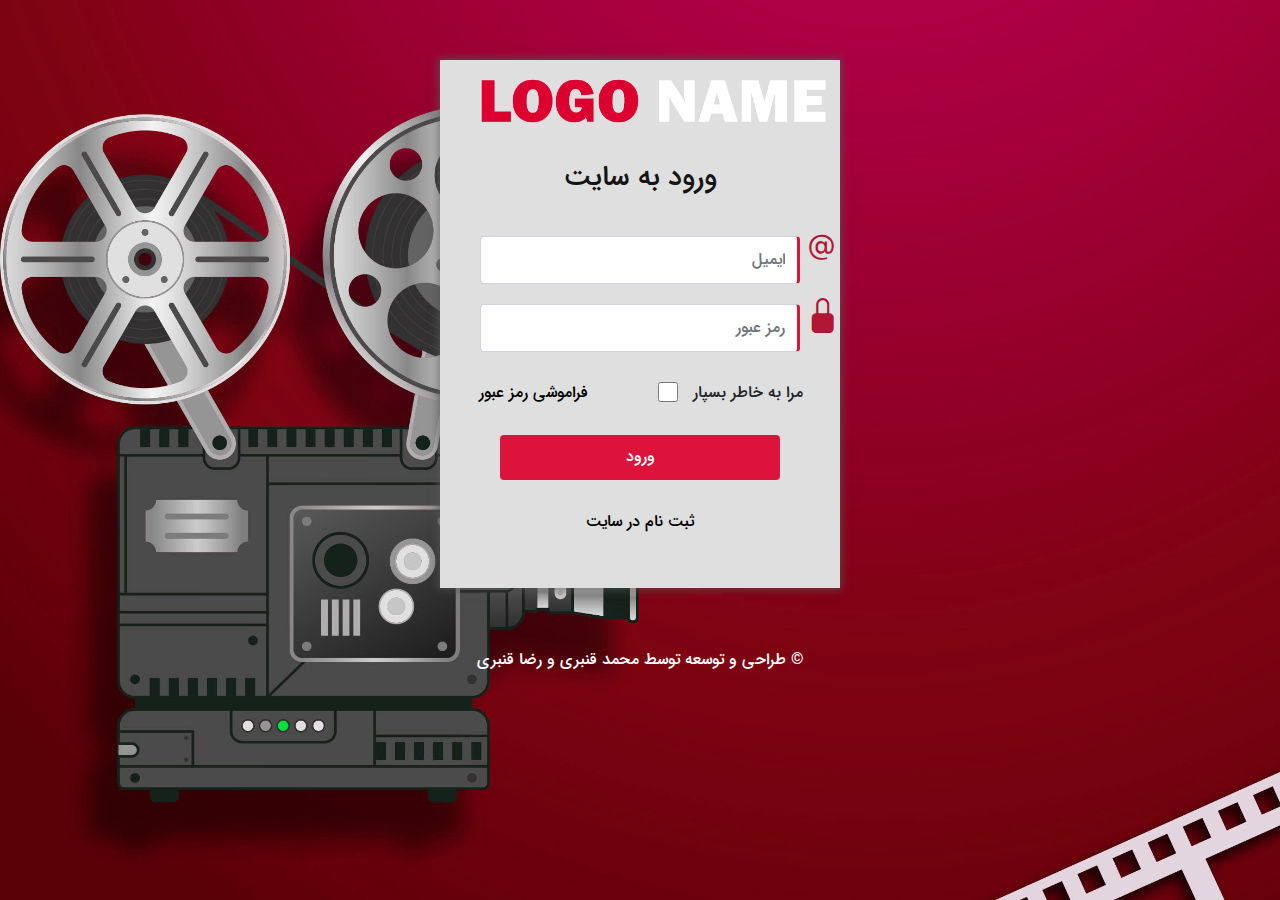
<file: login.html>
<!doctype html>
<html lang="fa-IR">

<head>
    <meta charset="UTF-8">
    <meta name="viewport" content="width=device-width, initial-scale=1.0">
    <link rel="stylesheet" href="css/bootstrap.min.css">
    <link rel="stylesheet" href="css/animate.min.css">
    <link rel="stylesheet" href="https://cdn.jsdelivr.net/npm/bootstrap-icons@1.3.0/font/bootstrap-icons.css">

    <title>دانلود فیلم</title>

</head>

<style>
    @font-face {
        font-family: "IRANSans";
        src: url('fonts/IRANSans.eot');
        src: url('fonts/IRANSans.eot?#iefix') format('embedded-opentype'),
            url('fonts/IRANSans.woff2') format('woff2'),
            url('fonts/IRANSans.woff') format('woff'),
            url('fonts/IRANSans.ttf') format('truetype');
    }


    body {
        direction: rtl;
        font-family: "IRANSans";
        margin: 0;
        background-image: url(img/login-background.jpg);
        background-size: cover;
        background-repeat: inherit;
        background-attachment: fixed;

    }

    * {
        box-sizing: border-box;
        padding: 0;
        margin: 0;
    }

    h1,
    h2,
    h3,
    h4,
    h5,
    h6 {
        font-family: "IRANsans";
        padding: 0;
    }



    #login-row {
        padding: 0;
        margin: 0;

    }


    .login {
        overflow: hidden;
        margin: 60px auto;
        padding: 0;
        position: relative;
        width: 25em;
        height: 33em;
        background-color: #dfdfdf;
        box-shadow: 0px 0px 8px 2px #585858ab;
    }

    .login h3 {
        color: #141414;
        margin: 20px auto;
        padding: 10px;
        text-align: center;
    }


    #login-logo img {

        margin-top: 10px;
        position: relative;
        width: 100%;

    }


    #login-form {
        margin: 30px auto;
    }


    #login-form>div>input {
        height: 3em;
        width: 80%;
        margin: 20px auto;
        border-right: 3px solid crimson;

    }

    .form-group i {
        font-size: 35px;
        margin: -10px auto;
        right: 0px;
        position: absolute;
        overflow: hidden;
        color: #b11635;
    }

    #checkbox-login {
        text-align: right;
    }

    #checkbox-login label {
        position: relative;
        padding: 0 12px;
        margin: 0;
        width: 100%;

    }


    #checkbox-login input {
        top: 5px;
        position: relative;
        margin: 5px auto;
        right: 150px;
        width: 20px;
        height: 20px;

    }

    #checkbox-login label a {
        text-decoration: none;
        position: relative;
        right: 100px;
        color: black;
    }

    #checkbox-login label a:hover {
        color: crimson;
    }

    #login-btn {
        margin: 30px auto;
        text-align: center;
    }

    #login-btn button {
        background-color: crimson;
        border: none;
        width: 70%;
        height: 45px;

    }

    #login-btn button:hover {
        background-color: #b11635;
    }

    #go-signin-page {

        text-align: center;
    }

    #go-signin-page a {
        text-decoration: none;
        color: black;
    }

    #go-signin-page a:hover {
        color: crimson;
    }

    .copyright {
        text-align: center;
        color: white;
    }
    .copyright a{
        text-decoration: none;
        color: white;
    }
    .copyright a:hover{
        color: #333333;
    }
</style>

<body>

    <noscript>لطفا جاوا اسکریپت مرورگر خود را فعال کنید</noscript>



    <div class="row" id="login-row">

        <div class="login">

            <div id="login-logo" class="wow fadeInLeft">

                <a href="index.html"><img src="img/logo.png" alt=""></a>

            </div>

            <h3 class="wow fadeInRight">ورود به سایت</h3>


            <form action="#" id="login-form">
                <div class="form-group ">

                    <i class="bi bi-at "></i>

                    <input type="email" class="form-control wow zoomIn" placeholder="ایمیل" name="email">


                    <i class="bi bi-lock-fill"></i>

                    <input type="password" class="form-control wow zoomIn" placeholder="رمز عبور" name="password">


                    <div id="checkbox-login" class="form-group form-check">

                        <label class="form-check-label">


                            <input class="form-check-input" type="checkbox" name="remember"> مرا به خاطر
                            بسپار
                            <a href="">فراموشی رمز عبور</a>

                        </label>

                    </div>

                </div>

                <div id="login-btn" class="wow zoomIn">
                    <button type="submit" class="btn btn-primary">ورود</button>
                </div>

                <div id="go-signin-page">
                    <a href="signup.html">ثبت نام در سایت</a>
                </div>

            </form>

        </div>

    </div>

    <div class="copyright">
        <p> © طراحی و توسعه توسط <a href="https://muhammadghanbari.ir/" target="_blank">محمد قنبری </a> و <a
                href="http://rezaghanbarii.ir/" target="_blank">رضا
                قنبری</a> </p>
    </div>



    <script src="js/jquery-3.5.1.min.js"></script>
    <script src="js/popper.min.js"></script>
    <script src="js/bootstrap.bundle.js"></script>
    <script src="js/main.js"></script>
    <script src="owlcarousel/owl.carousel.min.js"></script>
    <script src="js/wow.min.js"></script>
    <script>
        new WOW().init();
    </script>

</body>

</html>
</file>
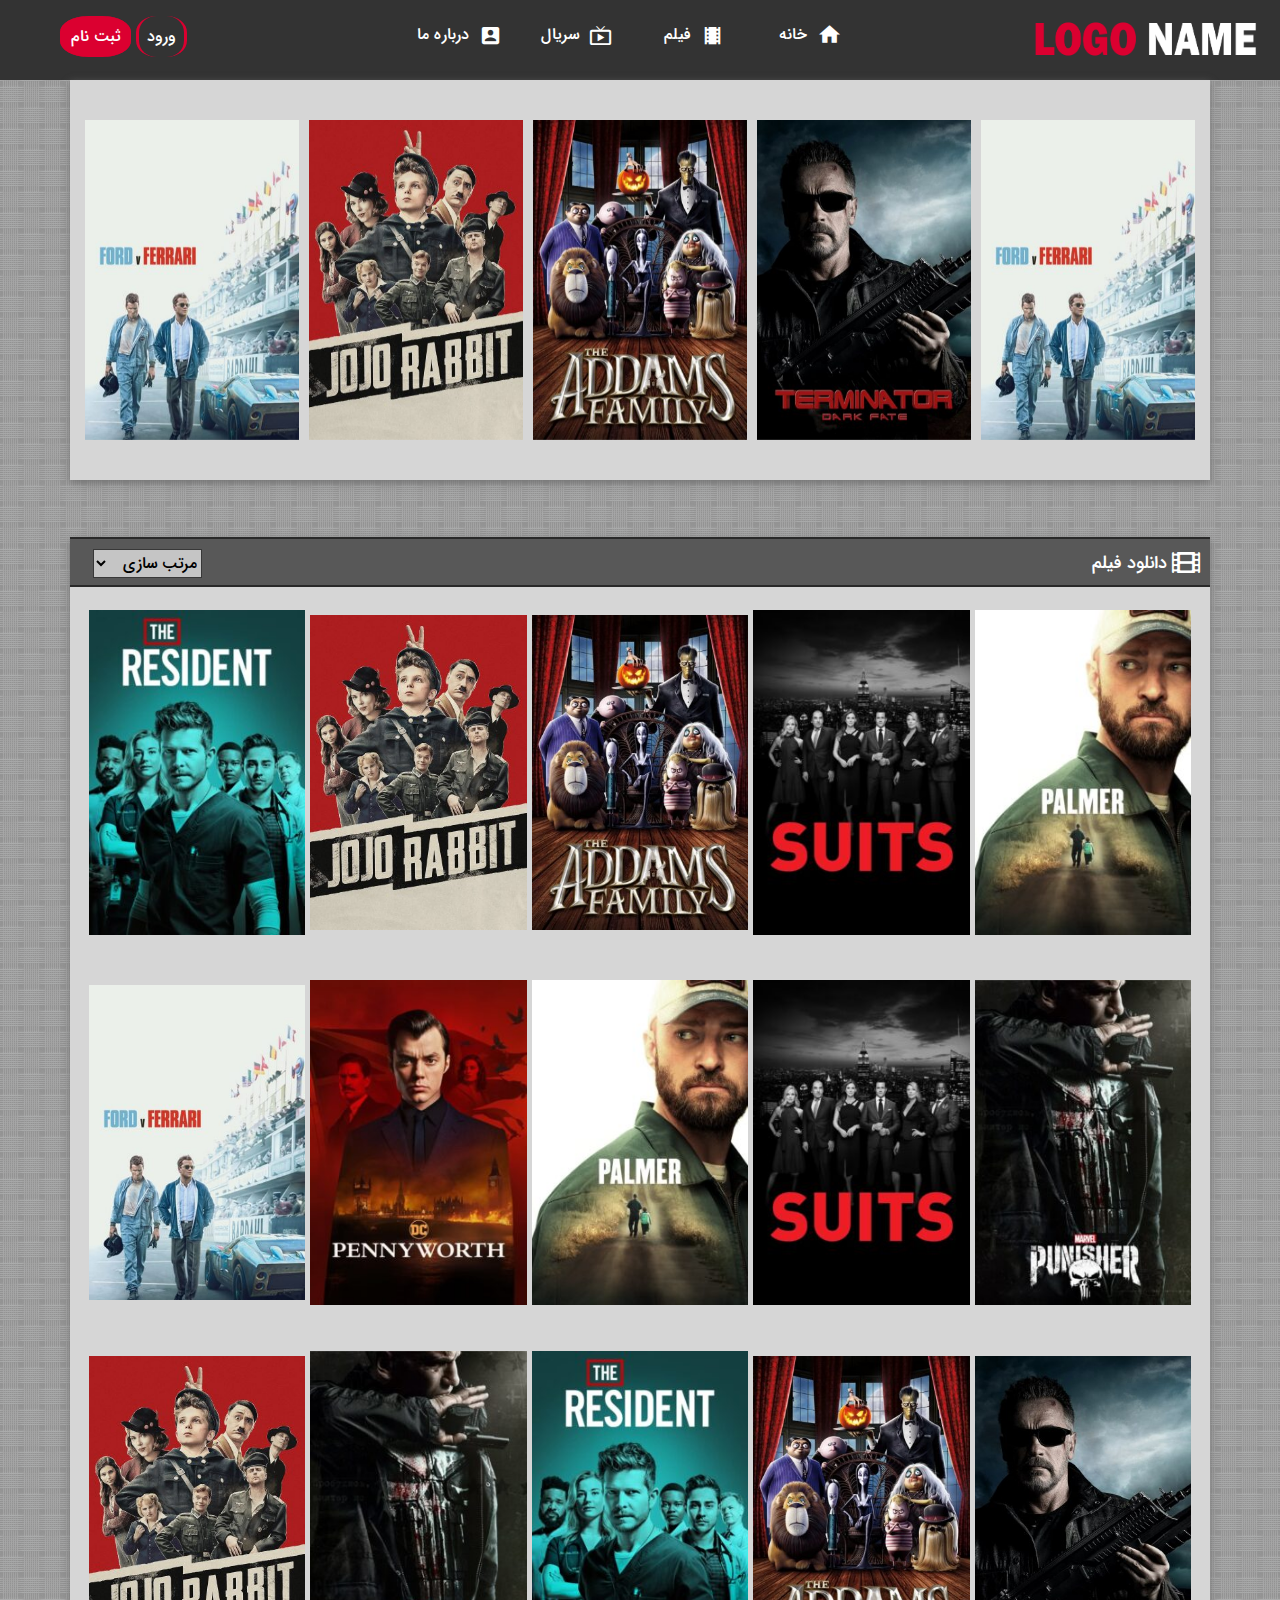
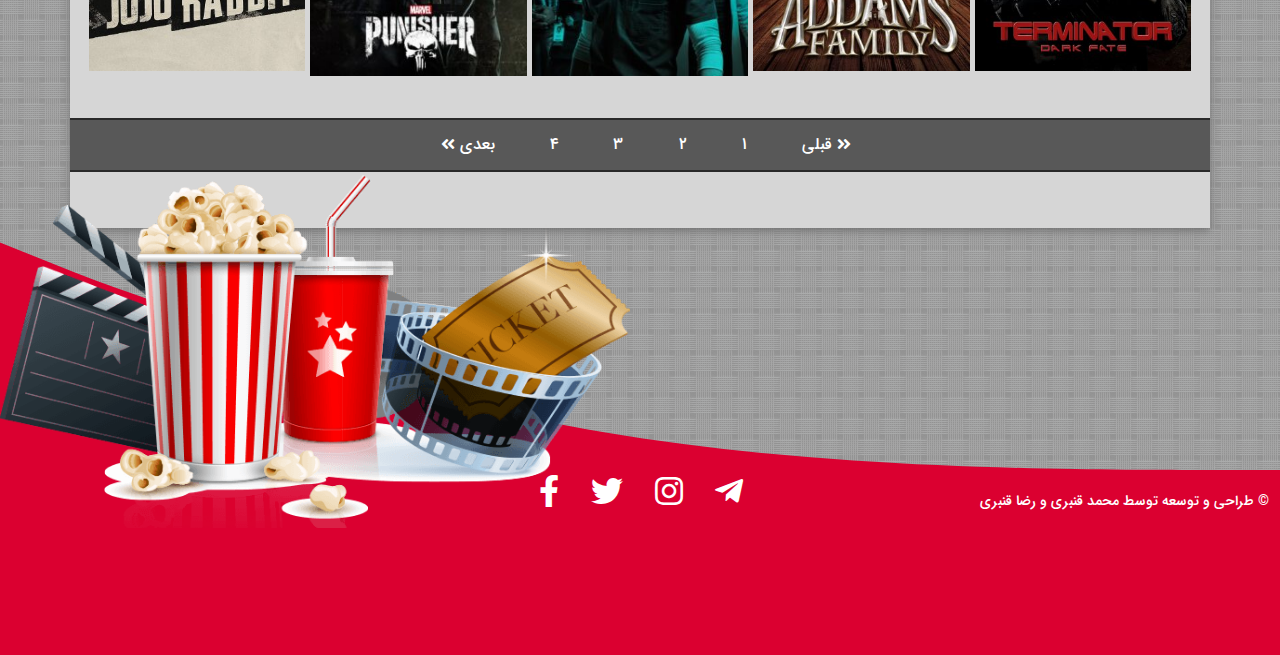
<file: post-page.html>
<!doctype html>
<html lang="fa-IR">

<head>
    <meta charset="UTF-8">
    <meta name="viewport" content="width=device-width, initial-scale=1.0">
    <link rel="stylesheet" href="css/bootstrap.min.css">
    <link rel="stylesheet" href="css/styles.css">
    <link rel="stylesheet" href="css/animate.min.css">
    <link rel="stylesheet" href="https://cdn.jsdelivr.net/npm/bootstrap-icons@1.3.0/font/bootstrap-icons.css">
    <link rel="stylesheet" href="owlcarousel/owl.carousel.min.css">
    <link rel="stylesheet" href="owlcarousel/owl.theme.default.min.css">
    <link href="https://fonts.googleapis.com/icon?family=Material+Icons" rel="stylesheet">
    <link rel="stylesheet" href="https://unpkg.com/swiper/swiper-bundle.min.css" />
    <link rel="stylesheet" href="css/all.min.css">

    <title>دانلود فیلم</title>

</head>

<body>
    <noscript>لطفا جاوا اسکریپت مرورگر خود را فعال کنید</noscript>


    <!-- ======== mobile menu code ========= -->


    <header class="mobile-topnav">
        <nav id="top-nav">

            <div class="mobile-container">

                <div class="top-nav">

                    <div class="mobile-signup-btn">
                        <ul>
                            <li><a href="login.html">ورود</a></li>
                            <li><a href="signup.html">ثبت نام</a></li>
                        </ul>
                    </div>

                    <a id="mobile-top-logo" href="#home"> <img src="img/logo.png" alt=""></a>
                    <div id="myLinks">

                        <div class="side-nav">

                            <a href="index.html">خانه</a>

                            <button class="dropdown-btn">فیلم
                                <span class="material-icons" style="font-size: 4vw;">expand_more</span>
                            </button>

                            <div class="dropdown-container">
                                <a href="#">250 فیلم برتر</a>
                                <a href="#">پر طرفدار ترین فیلم ها</a>
                                <a href="#">پر فروش ترین فیلم های تاریخ</a>
                                <a href="#">فیلم های برنده اسکار</a>
                                <a href="#">اکشن</a>
                                <a href="#">کمدی</a>
                                <a href="#">ترسناک</a>
                                <a href="#">جنگی</a>
                                <a href="#">معمایی</a>
                                <a href="#">رازآلود</a>
                                <a href="#">ماجراجویی</a>

                            </div>


                            <button class="dropdown-btn">سریال
                                <span class="material-icons" style="font-size: 4vw;">expand_more</span>
                            </button>

                            <div class="dropdown-container">
                                <a href="#">250 سریال برتر</a>
                                <a href="#">پر طرفدار ترین سریال ها</a>
                                <a href="#">پر فروش ترین سریال های تاریخ</a>
                                <a href="#">پر بیننده ترین سریال های جهان</a>
                                <a href="#">اکشن</a>
                                <a href="#">کمدی</a>
                                <a href="#">ترسناک</a>
                                <a href="#">جنگی</a>
                                <a href="#">معمایی</a>
                                <a href="#">رازآلود</a>
                                <a href="#">ماجراجویی</a>
                            </div>

                            <a href="#">درباره ما</a>

                        </div>

                    </div>

                    <span class="icon" onclick="myFunction()">
                        <i class="bi bi-list"></i>
                    </span>



                </div>

        </nav>
    </header>


    <!-- ======== full menu code ========= -->


    <div class="my-navbar">

        <label for="show-menu" class="show-menu">
            <span></span>
            <div class="lines">

            </div>
        </label>

        <div id="top-logo">
            <a href=""><img src="img/logo.png" alt="logo"></a>

        </div>

        <ul id="menu">
            <li class=".my-dropbtn">
                <i class="material-icons top-nav-icon" style="font-size:25px">home</i>
                <a href="index.html">خانه</a>
            </li>
        </ul>

        <ul>
            <li class=".my-dropbtn">
                <i class="material-icons top-nav-icon" style="font-size:23px">local_movies</i>
                <a href="#">فیلم</a>

            </li>


            <div class="my-dropdown-content">

                <div class="my-header">
                    <h3>انتخاب فیلم بر اساس</h3>
                </div>

                <div class="my-row">
                    <div class="my-column animate-link">
                        <h2>موضوع</h2>
                        <a href="#">لینک شماره یک</a>
                        <a href="#">لینک شماره یک</a>
                        <a href="#">لینک شماره یک</a>
                        <a href="#">لینک شماره یک</a>
                        <a href="#">لینک شماره یک</a>
                        <a href="#">لینک شماره یک</a>
                        <a href="#">لینک شماره یک</a>
                    </div>
                    <div class="my-column">
                        <h2>موضوع</h2>
                        <a href="#">لینک شماره یک</a>
                        <a href="#">لینک شماره یک</a>
                        <a href="#">لینک شماره یک</a>
                        <a href="#">لینک شماره یک</a>
                        <a href="#">لینک شماره یک</a>
                        <a href="#">لینک شماره یک</a>
                        <a href="#">لینک شماره یک</a>
                    </div>
                    <div class="my-column">
                        <h2>موضوع</h2>
                        <a href="#">لینک شماره یک</a>
                        <a href="#">لینک شماره یک</a>
                        <a href="#">لینک شماره یک</a>
                        <a href="#">لینک شماره یک</a>
                        <a href="#">لینک شماره یک</a>
                        <a href="#">لینک شماره یک</a>
                        <a href="#">لینک شماره یک</a>
                    </div>
                    <div class="my-column">
                        <h2>موضوع</h2>
                        <a href="#">لینک شماره یک</a>
                        <a href="#">لینک شماره یک</a>
                        <a href="#">لینک شماره یک</a>
                        <a href="#">لینک شماره یک</a>
                        <a href="#">لینک شماره یک</a>
                        <a href="#">لینک شماره یک</a>
                        <a href="#">لینک شماره یک</a>
                    </div>
                </div>
            </div>

        </ul>


        <ul>
            <li class=".my-dropbtn">
                <i class="material-icons top-nav-icon" style="font-size:23px">live_tv</i>
                <a href="#">سریال</a>
            </li>
            <div class="my-dropdown-content">
                <div class="my-header">
                    <h3>انتخاب سریال بر اساس</h3>
                </div>
                <div class="my-row">

                    <div class="my-column-1">
                        <h3>ژانر</h3>
                        <a href="#">ترسناک</a>
                        <a href="#">علمی تخیلی</a>
                        <a href="#">اکشن</a>
                        <a href="#">تخیلی</a>
                        <a href="#">رازآبود</a>
                        <a href="#">معمایی</a>
                        <a href="#">ماجراجویی</a>
                    </div>

                    <div class="my-column-1">
                        <h3 style="visibility: hidden;">ژانر</h3>
                        <a href="#">ترسناک</a>
                        <a href="#">علمی تخیلی</a>
                        <a href="#">اکشن</a>
                        <a href="#">تخیلی</a>
                        <a href="#">رازآبود</a>
                        <a href="#">معمایی</a>
                        <a href="#">ماجراجویی</a>
                    </div>

                    <div class="my-column">
                        <h3>کیفیت</h3>
                        <a href="#"> 4k </a>
                        <a href="#"> 1440p Ultra HD</a>
                        <a href="#"> 1440p Full HD</a>
                        <a href="#"> 720p HD</a>
                        <a href="#">480p SD</a>
                        <a href="#">360p</a>
                        <a href="#">240p</a>
                    </div>
                    <div class="my-column">
                        <h3>رتبه IMDB</h3>
                        <a href="#">امتیاز بالاتر از 9</a>
                        <a href="#">امتیاز بالاتر از 8</a>
                        <a href="#">امتیاز بالاتر از 7</a>
                        <a href="#">امتیاز بالاتر از 6</a>
                        <a href="#">امتیاز بالاتر از 5</a>
                        <a href="#">امتیاز بالاتر از 4</a>
                        <a href="#">امتیاز کمتر از 4</a>
                    </div>
                    <div class="my-column">
                        <img src="img/movie-icon.png" alt="">
                    </div>
                </div>
            </div>
        </ul>

        <ul class="box-office">
            <li>

                <i class="material-icons top-nav-icon" style="font-size:23px">account_box</i>
                <a href="#">درباره ما</a>
            </li>
        </ul>

        <div class="sign-in-up">
            <li id="sign-in">
                <a href="login.html">ورود</a>
            </li>
            <li>
                <a id="sign-up" href="signup.html">ثبت نام</a>
            </li>

        </div>

    </div>


    <section>

        <!-- ============ top slider code ============ -->

        <div class="container top-slider">
            <div class="col-sm-12" id="top-slider">
                <div class="owl-carousel">


                    <div class="item">
                        <div class="title-in">
                            <h6><a href="#">HDrip</a></h6>
                            <p>
                                <a href="#"><img style="width: 60px; position: absolute; right: 16px;" class="IMDB_Logo"
                                        src="img/IMDB_Logo.svg" alt=""><span>7.4</span></a>
                            </p>
                        </div>
                        <a href="#"><img src="img/img-1.jpg" alt="پوستر فیلم"></a>
                        <div class="my-overlay">
                            <p>خلاصه داستان: لورم ایپسوم متن ساختگی با تولید سادگی نامفهوم از صنعت چاپ و با استفاده از
                                طراحان گرافیک است چاپگرها و متون بلکه
                            </p>
                        </div>
                    </div>


                    <div class="item">
                        <div class="title-in">
                            <h6><a href="#">Bluray</a></h6>
                            <p>
                                <a href="#"><img style="width: 60px; position: absolute; right: 16px;" class="IMDB_Logo"
                                        src="img/IMDB_Logo.svg" alt=""><span>7.4</span></a>
                            </p>
                        </div>
                        <a href="#"><img src="img/img-2.jpg" alt="پوستر فیلم"></a>
                        <div class="my-overlay">
                            <p>خلاصه داستان: لورم ایپسوم متن ساختگی با تولید سادگی نامفهوم از صنعت چاپ و با استفاده از
                                طراحان گرافیک است چاپگرها و متون بلکه
                            </p>
                        </div>
                    </div>


                    <div class="item">
                        <div class="title-in">
                            <h6><a href="#">WEB-DL</a></h6>
                            <p>
                                <a href="#"><img style="width: 60px; position: absolute; right: 16px;" class="IMDB_Logo"
                                        src="img/IMDB_Logo.svg" alt=""><span>7.4</span></a>
                            </p>
                        </div>
                        <a href="#"><img src="img/img-3.jpg" alt="پوستر فیلم"></a>
                        <div class="my-overlay">
                            <p>خلاصه داستان: لورم ایپسوم متن ساختگی با تولید سادگی نامفهوم از صنعت چاپ و با استفاده از
                                طراحان گرافیک است چاپگرها و متون بلکه
                            </p>
                        </div>
                    </div>


                    <div class="item">
                        <div class="title-in">
                            <h6><a href="#">HDRip</a></h6>
                            <p>
                                <a href="#"><img style="width: 60px; position: absolute; right: 16px;" class="IMDB_Logo"
                                        src="img/IMDB_Logo.svg" alt=""><span>7.4</span></a>
                            </p>
                        </div>
                        <a href="#"><img src="img/img-4.jpg" alt="پوستر فیلم"></a>
                        <div class="my-overlay">
                            <p>خلاصه داستان: لورم ایپسوم متن ساختگی با تولید سادگی نامفهوم از صنعت چاپ و با استفاده از
                                طراحان گرافیک است چاپگرها و متون بلکه
                            </p>
                        </div>
                    </div>


                    <div class="item">
                        <div class="title-in">
                            <h6><a href="#">Bluray</a></h6>
                            <p>
                                <a href="#"><img style="width: 60px; position: absolute; right: 16px;" class="IMDB_Logo"
                                        src="img/IMDB_Logo.svg" alt=""><span>7.4</span></a>
                            </p>
                        </div>
                        <a href="#"><img src="img/img-1.jpg" alt="پوستر فیلم"></a>
                        <div class="my-overlay">
                            <p>خلاصه داستان: لورم ایپسوم متن ساختگی با تولید سادگی نامفهوم از صنعت چاپ و با استفاده از
                                طراحان گرافیک است چاپگرها و متون بلکه
                            </p>
                        </div>
                    </div>



                    <div class="item">
                        <div class="title-in">
                            <h6><a href="#">Bluray</a></h6>
                            <p>
                                <a href="#"><img style="width: 60px; position: absolute; right: 16px;" class="IMDB_Logo"
                                        src="img/IMDB_Logo.svg" alt=""><span>7.4</span></a>
                            </p>
                        </div>
                        <a href="#"><img src="img/img-2.jpg" alt="پوستر فیلم"></a>
                        <div class="my-overlay">
                            <p>خلاصه داستان: لورم ایپسوم متن ساختگی با تولید سادگی نامفهوم از صنعت چاپ و با استفاده از
                                طراحان گرافیک است چاپگرها و متون بلکه
                            </p>
                        </div>
                    </div>


                    <div class="item">
                        <div class="title-in">
                            <h6><a href="#">DVDrip</a></h6>
                            <p>
                                <a href="#"><img style="width: 60px; position: absolute; right: 16px;" class="IMDB_Logo"
                                        src="img/IMDB_Logo.svg" alt=""><span>7.4</span></a>
                            </p>
                        </div>
                        <a href="#"><img src="img/img-3.jpg" alt="پوستر فیلم"></a>
                        <div class="my-overlay">
                            <p>خلاصه داستان: لورم ایپسوم متن ساختگی با تولید سادگی نامفهوم از صنعت چاپ و با استفاده از
                                طراحان گرافیک است چاپگرها و متون بلکه
                            </p>
                        </div>
                    </div>

                    <div class="item">
                        <div class="title-in">
                            <h6><a href="#">WEB-DL</a></h6>
                            <p>
                                <a href="#"><img style="width: 60px; position: absolute; right: 16px;" class="IMDB_Logo"
                                        src="img/IMDB_Logo.svg" alt=""><span>7.4</span></a>
                            </p>

                        </div>
                        <a href="#"><img src="img/img-4.jpg" alt="پوستر فیلم"></a>
                        <div class="my-overlay">
                            <p>خلاصه داستان: لورم ایپسوم متن ساختگی با تولید سادگی نامفهوم از صنعت چاپ و با استفاده از
                                طراحان گرافیک است چاپگرها و متون بلکه
                            </p>
                        </div>
                    </div>



                </div>

            </div>
        </div>


        <!--
        ==========================
             middle code
        ==========================
        -->


        <section>
            <div class="container">

                <div class="row post-page">

                    <div class="col m-0 p-0">


                        <div class="post-title">
                            <select name="select-category" id="select-category">
                                <option>مرتب سازی</option>
                                <option value="jadid">جدید ترین</option>
                                <option value="beroz">به روز ترین</option>
                                <option value="porbazdid">پر بازدید ترین</option>
                                <option value="IMDB">امتیاز IMDB</option>
                            </select>
                            <h3><i class="fas fa-film" style="font-size: 28px; position: relative; top: 5px;"></i>
                                دانلود فیلم </h3>
                        </div>

                        <div class="post-container">

                            <article class="post">

                                <div class="content-post">

                                    <a href="#"><img src="img/img-8.jpg" alt=""></a>

                                    <div class="post-icon">
                                        <h6><a href="#">HDrip</a></h6>
                                        <p>
                                            <a href="#"><img src="img/IMDB_Logo.svg" alt=""></a><span>7.4</span>
                                        </p>
                                    </div>

                                    <div class="post-overlay">
                                        <p>خلاصه داستان: لورم ایپسوم متن ساختگی با تولید سادگی نامفهوم از صنعت چاپ و با
                                            استفاده از
                                            طراحان گرافیک است چاپگرها و متون بلکه
                                        </p>
                                    </div>
                                </div>
                            </article>



                            <article class="post">
                                <div class="content-post">
                                    <a href="#"><img src="img/img-7.jpg" alt=""></a>

                                    <div class="post-icon">
                                        <h6><a href="#">HDrip</a></h6>
                                        <p>
                                            <a href="#"><img src="img/IMDB_Logo.svg" alt=""></a><span>7.4</span>
                                        </p>
                                    </div>

                                    <div class="post-overlay">
                                        <p>خلاصه داستان: لورم ایپسوم متن ساختگی با تولید سادگی نامفهوم از صنعت چاپ و با
                                            استفاده از
                                            طراحان گرافیک است چاپگرها و متون بلکه
                                        </p>
                                    </div>


                                </div>
                            </article>

                            <article class="post">
                                <div class="content-post">
                                    <a href="#"><img src="img/img-3.jpg" alt=""></a>

                                    <div class="post-icon">
                                        <h6><a href="#">HDrip</a></h6>
                                        <p>
                                            <a href="#"><img src="img/IMDB_Logo.svg" alt=""></a><span>7.4</span>
                                        </p>
                                    </div>

                                    <div class="post-overlay">
                                        <p>خلاصه داستان: لورم ایپسوم متن ساختگی با تولید سادگی نامفهوم از صنعت چاپ و با
                                            استفاده از
                                            طراحان گرافیک است چاپگرها و متون بلکه
                                        </p>
                                    </div>

                                </div>
                            </article>

                            <article class="post">
                                <div class="content-post">
                                    <a href="#"><img src="img/img-4.jpg" alt=""></a>

                                    <div class="post-icon">
                                        <h6><a href="#">HDrip</a></h6>
                                        <p>
                                            <a href="#"><img src="img/IMDB_Logo.svg" alt=""></a><span>7.4</span>
                                        </p>
                                    </div>

                                    <div class="post-overlay">
                                        <p>خلاصه داستان: لورم ایپسوم متن ساختگی با تولید سادگی نامفهوم از صنعت چاپ و با
                                            استفاده از
                                            طراحان گرافیک است چاپگرها و متون بلکه
                                        </p>
                                    </div>

                                </div>
                            </article>


                            <article class="post">
                                <div class="content-post">
                                    <a href="#"><img src="img/img-5.jpg" alt=""></a>

                                    <div class="post-icon">
                                        <h6><a href="#">HDrip</a></h6>
                                        <p>
                                            <a href="#"><img src="img/IMDB_Logo.svg" alt=""></a><span>7.4</span>
                                        </p>
                                    </div>

                                    <div class="post-overlay">
                                        <p>خلاصه داستان: لورم ایپسوم متن ساختگی با تولید سادگی نامفهوم از صنعت چاپ و با
                                            استفاده از
                                            طراحان گرافیک است چاپگرها و متون بلکه
                                        </p>
                                    </div>

                                </div>
                            </article>

                            <article class="post">
                                <div class="content-post">
                                    <a href="#"><img src="img/img-6.jpg" alt=""></a>

                                    <div class="post-icon">
                                        <h6><a href="#">HDrip</a></h6>
                                        <p>
                                            <a href="#"><img src="img/IMDB_Logo.svg" alt=""></a><span>7.4</span>
                                        </p>
                                    </div>

                                    <div class="post-overlay">
                                        <p>خلاصه داستان: لورم ایپسوم متن ساختگی با تولید سادگی نامفهوم از صنعت چاپ و با
                                            استفاده از
                                            طراحان گرافیک است چاپگرها و متون بلکه
                                        </p>
                                    </div>

                                </div>
                            </article>

                            <article class="post">
                                <div class="content-post">
                                    <a href="#"><img src="img/img-7.jpg" alt=""></a>

                                    <div class="post-icon">
                                        <h6><a href="#">HDrip</a></h6>
                                        <p>
                                            <a href="#"><img src="img/IMDB_Logo.svg" alt=""></a><span>7.4</span>
                                        </p>
                                    </div>

                                    <div class="post-overlay">
                                        <p>خلاصه داستان: لورم ایپسوم متن ساختگی با تولید سادگی نامفهوم از صنعت چاپ و با
                                            استفاده از
                                            طراحان گرافیک است چاپگرها و متون بلکه
                                        </p>
                                    </div>

                                </div>
                            </article>

                            <article class="post">
                                <div class="content-post">
                                    <a href="#"><img src="img/img-8.jpg" alt=""></a>

                                    <div class="post-icon">
                                        <h6><a href="#">HDrip</a></h6>
                                        <p>
                                            <a href="#"><img src="img/IMDB_Logo.svg" alt=""></a><span>7.4</span>
                                        </p>
                                    </div>

                                    <div class="post-overlay">
                                        <p>خلاصه داستان: لورم ایپسوم متن ساختگی با تولید سادگی نامفهوم از صنعت چاپ و با
                                            استفاده از
                                            طراحان گرافیک است چاپگرها و متون بلکه
                                        </p>
                                    </div>

                                </div>
                            </article>

                            <article class="post">
                                <div class="content-post">
                                    <a href="#"><img src="img/img-9.jpg" alt=""></a>

                                    <div class="post-icon">
                                        <h6><a href="#">HDrip</a></h6>
                                        <p>
                                            <a href="#"><img src="img/IMDB_Logo.svg" alt=""></a><span>7.4</span>
                                        </p>
                                    </div>

                                    <div class="post-overlay">
                                        <p>خلاصه داستان: لورم ایپسوم متن ساختگی با تولید سادگی نامفهوم از صنعت چاپ و با
                                            استفاده از
                                            طراحان گرافیک است چاپگرها و متون بلکه
                                        </p>
                                    </div>

                                </div>
                            </article>

                            <article class="post">
                                <div class="content-post">
                                    <a href="#"><img src="img/img-1.jpg" alt=""></a>

                                    <div class="post-icon">
                                        <h6><a href="#">HDrip</a></h6>
                                        <p>
                                            <a href="#"><img src="img/IMDB_Logo.svg" alt=""></a><span>7.4</span>
                                        </p>
                                    </div>

                                    <div class="post-overlay">
                                        <p>خلاصه داستان: لورم ایپسوم متن ساختگی با تولید سادگی نامفهوم از صنعت چاپ و با
                                            استفاده از
                                            طراحان گرافیک است چاپگرها و متون بلکه
                                        </p>
                                    </div>

                                </div>
                            </article>

                            <article class="post">
                                <div class="content-post">
                                    <a href="#"><img src="img/img-2.jpg" alt=""></a>

                                    <div class="post-icon">
                                        <h6><a href="#">HDrip</a></h6>
                                        <p>
                                            <a href="#"><img src="img/IMDB_Logo.svg" alt=""></a><span>7.4</span>
                                        </p>
                                    </div>

                                    <div class="post-overlay">
                                        <p>خلاصه داستان: لورم ایپسوم متن ساختگی با تولید سادگی نامفهوم از صنعت چاپ و با
                                            استفاده از
                                            طراحان گرافیک است چاپگرها و متون بلکه
                                        </p>
                                    </div>

                                </div>
                            </article>

                            <article class="post">
                                <div class="content-post">
                                    <a href="#"><img src="img/img-3.jpg" alt=""></a>

                                    <div class="post-icon">
                                        <h6><a href="#">HDrip</a></h6>
                                        <p>
                                            <a href="#"><img src="img/IMDB_Logo.svg" alt=""></a><span>7.4</span>
                                        </p>
                                    </div>

                                    <div class="post-overlay">
                                        <p>خلاصه داستان: لورم ایپسوم متن ساختگی با تولید سادگی نامفهوم از صنعت چاپ و با
                                            استفاده از
                                            طراحان گرافیک است چاپگرها و متون بلکه
                                        </p>
                                    </div>

                                </div>
                            </article>

                            <article class="post">
                                <div class="content-post">
                                    <a href="#"><img src="img/img-5.jpg" alt=""></a>

                                    <div class="post-icon">
                                        <h6><a href="#">HDrip</a></h6>
                                        <p>
                                            <a href="#"><img src="img/IMDB_Logo.svg" alt=""></a><span>7.4</span>
                                        </p>
                                    </div>

                                    <div class="post-overlay">
                                        <p>خلاصه داستان: لورم ایپسوم متن ساختگی با تولید سادگی نامفهوم از صنعت چاپ و با
                                            استفاده از
                                            طراحان گرافیک است چاپگرها و متون بلکه
                                        </p>
                                    </div>

                                </div>
                            </article>

                            <article class="post">
                                <div class="content-post">
                                    <a href="#"><img src="img/img-6.jpg" alt=""></a>

                                    <div class="post-icon">
                                        <h6><a href="#">HDrip</a></h6>
                                        <p>
                                            <a href="#"><img src="img/IMDB_Logo.svg" alt=""></a><span>7.4</span>
                                        </p>
                                    </div>

                                    <div class="post-overlay">
                                        <p>خلاصه داستان: لورم ایپسوم متن ساختگی با تولید سادگی نامفهوم از صنعت چاپ و با
                                            استفاده از
                                            طراحان گرافیک است چاپگرها و متون بلکه
                                        </p>
                                    </div>

                                </div>
                            </article>

                            <article class="post">
                                <div class="content-post">
                                    <a href="#"><img src="img/img-4.jpg" alt=""></a>

                                    <div class="post-icon">
                                        <h6><a href="#">HDrip</a></h6>
                                        <p>
                                            <a href="#"><img src="img/IMDB_Logo.svg" alt=""></a><span>7.4</span>
                                        </p>
                                    </div>

                                    <div class="post-overlay">
                                        <p>خلاصه داستان: لورم ایپسوم متن ساختگی با تولید سادگی نامفهوم از صنعت چاپ و با
                                            استفاده از
                                            طراحان گرافیک است چاپگرها و متون بلکه
                                        </p>
                                    </div>

                                </div>
                            </article>

                        </div>


                    </div>

                    <div class="post-pagination">

                        <ul>
                            <li><a href="#"> <i class="fas fa-angle-double-right"
                                        style="position: relative; top: 2px; "></i> قبلی </a></li>
                            <li><a href="#">1</a></li>
                            <li><a href="#">2</a></li>
                            <li><a href="#">3</a></li>
                            <li><a href="#">4</a></li>
                            <li><a href="#"> بعدی <i class="fas fa-angle-double-left"
                                        style="position: relative; top: 2px; "></i></a></li>
                        </ul>

                    </div>

                </div>





            </div>

        </section>




        <!--
        ==========================
             footer code 
        ==========================
        -->

        <section>

            <div id="container">

                <footer class="row" id="footer">

                    <div class="content-footer col-sm-12">


                        <div class=" footer-img">
                            <img src="img/footer-img.png" alt="">

                        </div>


                        <div class="social-media">
                            <ul>
                                <li><a href=""><i class="fab fa-telegram-plane" style="font-size: 2.5vw;"></i></a></li>
                                <li><a href=""><i class="fab fa-instagram" style="font-size: 2.5vw;"></i></a></li>
                                <li><a href=""><i class="fab fa-twitter" style="font-size: 2.5vw;"></i></a></li>
                                <li><a href=""><i class="fab fa-facebook-f" style="font-size: 2.5vw;"></i></a></li>
                            </ul>

                        </div>

                        <div class=" copyright">
                            <p> © طراحی و توسعه توسط <a href="https://muhammadghanbari.ir/" target="_blank">محمد قنبری </a> و <a
                                    href="http://rezaghanbarii.ir/" target="_blank">رضا
                                    قنبری</a> </p>
                        </div>




                        <div class="waveWrapper waveAnimation">
                            <div class="waveWrapperInner bgTop">
                                <div class="wave waveTop"
                                    style="background-image: url('http://front-end-noobs.com/jecko/img/wave-top.png')">
                                </div>
                            </div>
                            <div class="waveWrapperInner bgMiddle">
                                <div class="wave waveMiddle"
                                    style="background-image: url('http://front-end-noobs.com/jecko/img/wave-mid.png')">
                                </div>
                            </div>
                            <div class="waveWrapperInner bgBottom">
                                <div class="wave waveBottom"
                                    style="background-image: url('http://front-end-noobs.com/jecko/img/wave-bot.png')">
                                </div>
                            </div>
                        </div>



                    </div>

                    <svg class="bottom-svg" xmlns="http://www.w3.org/2000/svg" viewBox="0 0 1440 360">
                        <path fill="#db0030" fill-opacity="1"
                            d="M0,32L80,64C160,96,360,160,480,202.7C640,245,800,267,960,277.3C1120,288,1280,288,1360,288L1440,288L1440,360L1360,360C1280,360,1120,360,960,360C800,360,640,360,480,360C360,360,160,360,80,360L0,360Z">
                        </path>
                    </svg>
                    <svg class="bottom-svg-2" xmlns="http://www.w3.org/2000/svg" viewBox="0 0 1440 360">
                        <path fill="#db0030" fill-opacity="1"
                            d="M0,32L80,64C160,96,360,160,480,202.7C640,245,800,267,960,277.3C1120,288,1280,288,1360,288L1440,288L1440,360L1360,360C1280,360,1120,360,960,360C800,360,640,360,480,360C360,360,160,360,80,360L0,360Z">
                        </path>
                    </svg>




                    <!-- ======== bottom animation site ========= -->



                </footer>

            </div>

        </section>

        <script src="js/jquery-3.5.1.min.js"></script>
        <script src="js/popper.min.js"></script>
        <script src="js/bootstrap.bundle.js"></script>
        <script src="https://unpkg.com/swiper/swiper-bundle.min.js"></script>
        <script src="js/main.js"></script>
        <script src="owlcarousel/owl.carousel.min.js"></script>
        <script src="js/wow.min.js"></script>
        <script>
            new WOW().init();
        </script>

</body>

</html>
</file>
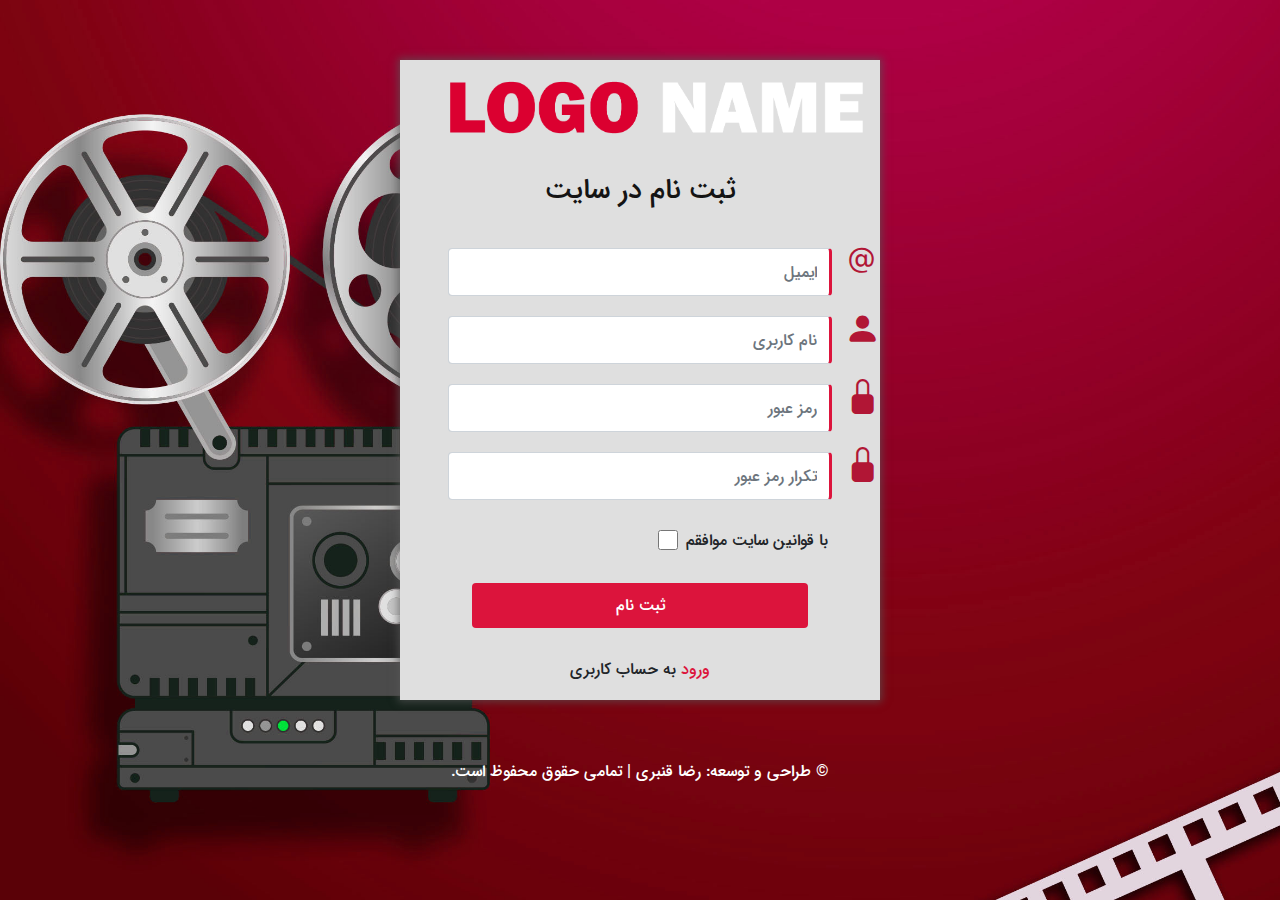
<file: signup.html>
<!doctype html>
<html lang="fa-IR">

<head>
    <meta charset="UTF-8">
    <meta name="viewport" content="width=device-width, initial-scale=1.0">
    <link rel="stylesheet" href="css/bootstrap.min.css">
    <link rel="stylesheet" href="css/animate.min.css">
    <link rel="stylesheet" href="https://cdn.jsdelivr.net/npm/bootstrap-icons@1.3.0/font/bootstrap-icons.css">

    <title>دانلود فیلم</title>

</head>

<style>
    @font-face {
        font-family: "IRANSans";
        src: url('fonts/IRANSans.eot');
        src: url('fonts/IRANSans.eot?#iefix') format('embedded-opentype'),
            url('fonts/IRANSans.woff2') format('woff2'),
            url('fonts/IRANSans.woff') format('woff'),
            url('fonts/IRANSans.ttf') format('truetype');
    }


    body {
        direction: rtl;
        font-family: "IRANSans";
        margin: 0;
        background-image: url(img/login-background.jpg);
        background-size: cover;
        background-repeat: no-repeat;
        Background-attachment: fixed;


    }

    * {
        box-sizing: border-box;
        padding: 0;
        margin: 0;
    }

    h1,
    h2,
    h3,
    h4,
    h5,
    h6 {
        font-family: "IRANsans";
        padding: 0;
    }




    #signup-row {
        padding: 0;
        margin: 0;

    }


    .signup {
        overflow: hidden;
        margin: 60px auto;
        padding: 0;
        position: relative;
        width: 30em;
        height: 40em;
        background-color: #dfdfdf;
        box-shadow: 0px 0px 8px 2px #585858ab;
    }

    .signup h3 {
        color: #141414;
        margin: 20px auto;
        padding: 10px;
        text-align: center;
    }


    #signup-logo img {

        margin-top: 10px;
        position: relative;
        width: 100%;

    }


    #signup-form {
        margin: 30px auto;
    }


    #signup-form>div>input {
        height: 3em;
        width: 80%;
        margin: 20px auto;
        border-right: 3px solid crimson;

    }

    .form-group i {
        font-size: 35px;
        margin: -10px auto;
        right: 0px;
        position: absolute;
        overflow: hidden;
        color: #b11635;
    }

    #checkbox-signup {
        text-align: right;
    }

    #checkbox-signup label {
        position: relative;
        padding: 0 32px;
        margin: 0;
        width: 100%;

    }


    #checkbox-signup input {
        top: 5px;
        position: relative;
        margin: 5px auto;
        right: 170px;
        width: 20px;
        height: 20px;

    }

    #checkbox-signup label a {
        text-decoration: none;
        position: relative;
        right: 100px;
        color: black;
    }

    #checkbox-signup label a:hover {
        color: crimson;
    }

    #signup-btn {
        margin: 30px auto;
        text-align: center;
    }

    #signup-btn button {
        background-color: crimson;
        border: none;
        width: 70%;
        height: 45px;

    }

    #signup-btn button:hover {
        background-color: #b11635;
    }

    #go-signin-page {

        text-align: center;
    }

    #go-signin-page a {

        text-decoration: none;
        color: crimson;
    }

    #go-signin-page a:hover {
        color: rgb(170, 14, 45);
    }

    .copyright {
        text-align: center;
        color: white;
    }
    .copyright a{
        text-decoration: none;
        color: white;
    }
    .copyright a:hover{
        color: #333333;
    }
</style>

<body>

    <noscript>لطفا جاوا اسکریپت مرورگر خود را فعال کنید</noscript>



    <div class="row" id="signup-row">

        <div class="signup">

            <div class="wow fadeInLeft" id="signup-logo">

                <a href="index.html"><img src="img/logo.png" alt=""></a>

            </div>

            <h3 class="wow fadeInRight">ثبت نام در سایت</h3>


            <form action="#" id="signup-form">
                <div class="form-group">


                    <i class="bi bi-at wow zoomIn"></i>
                    <input type="email" class="form-control  wow zoomIn " placeholder="ایمیل" name="email">


                    <i class="bi bi-person-fill wow zoomIn""></i>
                    <input type=" username" class="form-control wow zoomIn " placeholder="نام کاربری" name="username">


                        <i class="bi bi-lock-fill wow zoomIn"></i>
                        <input type="password" class="form-control wow zoomIn " placeholder="رمز عبور" name="password">


                        <i class="bi bi-lock-fill wow zoomIn"></i>
                        <input type="password" class="form-control wow zoomIn " placeholder="تکرار رمز عبور"
                            name="password_verify">






                        <div id="checkbox-signup" class="form-group form-check">

                            <label class="form-check-label">

                                <input class="form-check-input" type="checkbox" name="remember">با قوانین سایت موافقم


                            </label>
                        </div>

                </div>

                <div id="signup-btn" class="wow zoomIn">
                    <button type="submit" class="btn btn-primary">ثبت نام</button>
                </div>

                <div id="go-signin-page">
                    <p><a href="login.html">ورود</a> به حساب کاربری </p>


                </div>

            </form>

        </div>

    </div>

    <div class="copyright">
        <p> © طراحی و توسعه: رضا قنبری | تمامی حقوق محفوظ است.
 </p>
    </div>



    <script src="js/jquery-3.5.1.min.js"></script>
    <script src="js/popper.min.js"></script>
    <script src="js/bootstrap.bundle.js"></script>
    <script src="js/main.js"></script>
    <script src="owlcarousel/owl.carousel.min.js"></script>
    <script src="js/wow.min.js"></script>
    <script>
        new WOW().init();
    </script>

</body>

</html>
</file>
<file: css/styles.css>
@font-face {
    font-family: "IRANSans";
    src: url('../fonts/IRANSans.eot');
    src: url('../fonts/IRANSans.eot?#iefix') format('embedded-opentype'),
        url('../fonts/IRANSans.woff2') format('woff2'),
        url('../fonts/IRANSans.woff') format('woff'),
        url('../fonts/IRANSans.ttf') format('truetype');
}

/*
============================
      global code  
============================
*/

body {
    direction: rtl;
    font-family: "IRANSans";
    margin: 0;
    background-image: url(../img/background.png);
}

* {
    box-sizing: border-box;
    padding: 0;
    margin: 0;
}

h1,
h2,
h3,
h4,
h5,
h6 {
    font-family: "IRANsans";
    padding: 0;
}

.container {
    padding-right: 0px;
    padding-left: 0px;

}

/*
============================
      header code  
============================
*/

.my-navbar {
    margin: 0;
    padding: 0;
    width: 100%;
    background-color: #333333;
    text-align: center;
    z-index: 99;
}

.my-navbar ul {
    width: 7em;
    padding: 0;
    margin: 0;
    list-style: none;
    display: inline-block;
}

.my-navbar ul:hover li {

    background-color: #db0030;
}

.my-navbar ul:hover .my-dropdown-content {
    display: block;
}


.my-navbar ul li {
    cursor: pointer;
    width: 7em;
    height: 5em;
    display: inline-block;
    margin: 0px;
    transition: all 0.3s;

}


.my-navbar ul li a {
    line-height: 70px;
    font-size: 16px;
    color: white;
    text-align: center;
    text-decoration: none;

}


.my-navbar li:hover .my-dropdown-content {
    display: block;
}


.top-nav-icon {
    color: white;
    position: relative;
    top: 8px;
    padding: 5px;

}

.my-dropdown-content {
    display: none;
    position: absolute;
    background-color: #f9f9f9;
    width: 100%;
    right: 0;
    box-shadow: 0px 8px 16px 0px rgba(0, 0, 0, 0.521);
    z-index: 99999;
}

.my-dropdown-content .my-header {
    background: #db0030;
    box-shadow: 2px 1px 8px #3d3d3d;
    padding: 16px;
    color: white;
    text-align: center;

}



.sign-in-up {
    top: 25px;
    left: 60px;
    position: absolute;
    list-style: none;

}

.sign-in-up li {
    display: inline-block;

}

.sign-in-up li:hover {
    background-color: inherit;

}


.sign-in-up li a {
    background-color: transparent;
    color: white;
    text-decoration: none;
    padding: 8px;
    border-left: 3px solid #db0030;
    border-right: 3px solid #db0030;
    border-radius: 40%;
    transition: 0.3s;
}

.sign-in-up li a:hover {
    color: #ffffff;
    background-color: #db0030;
}

#sign-up {
    background-color: #db0030;
}

#sign-up:hover {
    background-color: transparent;
}

#top-logo {
    top: 5px;
    right: 5px;
    position: absolute;
    text-align: right;
}

#top-logo img {
    margin: 10px;
    height: 3em;
    width: 16em;
}


/* ============ mobile menu code ========== */


@media screen and (max-width : 10000px) {

    .mobile-topnav {
        display: none;
    }
}


@media screen and (max-width : 940px) {


    .my-navbar {
        display: none;
    }

    .mobile-topnav {
        width: 100%;
        position: sticky;
        top: 0;
        z-index: 999;
        display: block;
    }

    #top-nav {
        width: 100%;
        text-align: right;
    }


    .icon {
        background-color: transparent;
        display: block;
        position: absolute;
        left: 0;
        top: 0;
        padding: 4px 8px;
        text-decoration: none;
        font-size: 26px;
        font-weight: bold;
        color: white;
        transition: 0.2s;
    }

    .icon:hover {
        color: #db0030;
    }



    .mobile-signup-btn {
        position: absolute;
        top: 30%;
        left: 25%;
    }

    .mobile-signup-btn ul {

        list-style: none;
    }

    .mobile-signup-btn ul li {
        display: inline-block;
        border-bottom: 2px solid #db0030;
        border-radius: 15%;
    }

    .mobile-signup-btn ul li a {
        text-decoration: none;
        padding: 4px 6px;
        color: #ffffff;
        transition: 0.2s;
    }

    .mobile-signup-btn ul li a:hover {
        color: #db0030;
    }


    #mobile-top-logo {

        background-color: transparent
    }

    #mobile-top-logo:hover {

        background-color: transparent
    }

    #mobile-top-logo img {
        position: absolute;
        right: 0;
        top: 23%;
        width: 40%;
    }


    .side-nav {
        float: right;
        height: 100%;
        width: 50%;
        position: fixed;
        z-index: 999;
        top: 70px;
        right: 0;
        background-color: #c7c7c7;
        overflow-x: hidden;
        border-top: 3px solid #db0030;

    }

    .side-nav a {
        color: 313131;
        padding: 8px 12px;
        text-decoration: none;
        font-size: 1vw;
        display: block;
    }

    .side-nav a:hover {
        background-color: #d8d8d8;
        color: #313131;
    }


    .side-nav a,
    .dropdown-btn {
        padding: 6px 8px 6px 16px;
        text-decoration: none;
        font-size: 3vw;
        color: #313131;
        display: block;
        border: none;
        background: none;
        width: 100%;
        text-align: right;
        cursor: pointer;
        outline: none;
    }

    .dropdown-btn:focus {
        outline: 2px solid #444444;
        background-color: #a7a7a7;
    }

    .side-nav a:hover,
    .dropdown-btn:hover {
        color: #313131;
    }


    .dropdown-btn span {
        float: left;
    }

    .dropdown-container {
        display: none;
        background-color: #c7c7c7;
        padding-right: 18px;
    }



    .fa-caret-down {
        float: right;
        padding-right: 8px;
    }


    .mobile-container {
        width: 100%;
        margin: auto;
        background-color: #555;
        color: white;
        border-radius: 10px;
    }

    .top-nav {
        height: 70px;
        overflow: hidden;
        background-color: #333;
        position: relative;
    }

    .top-nav #myLinks {
        display: none;
    }


}




/* Create three equal columns that floats next to each other */



.title-column {
    background-color: #c7c7c7;
    padding: 1em;
}

.my-column {
    float: right;
    width: 25%;
    padding: 10px;
    background-color: #c7c7c7;
    height: 25em;
    text-align: right;
}

.my-column-1 {
    float: right;
    width: 12.5%;
    padding: 10px;
    background-color: #c7c7c7;
    height: 25em;
    text-align: right;
}


.my-column-1 a {
    float: none;
    color: black;
    padding: 6px;
    text-decoration: none;
    display: block;
    text-align: right;
    transition: transform 0.3s;
}


.my-column-1 a:hover {
    background: #d1d1d1;
    transform: scale(1.1);
}





.my-column-1 h3 {
    text-align: right;
}


.my-column h3 {
    text-align: right;
}

.my-column a {
    float: none;
    color: black;
    padding: 6px;
    text-decoration: none;
    display: block;
    text-align: right;
    transition: transform 0.3s;
}

.my-column a:hover {
    background: #d1d1d1;
    transform: scale(1.1);

}

.my-column img {
    width: 20em;
    height: 20em;
}

/* Clear floats after the columns */
.my-row:after {
    content: "";
    display: table;
    clear: both;
}


/* ==== slider code ==== */

.top-slider {
    background-color: #d6d6d6;
    padding: 40px 0px;
    box-shadow: 0px 3px 8px 0px rgba(112, 112, 112, 0.904);
}

#top-slider {
    width: 100%;
    height: 20em;
    margin: 0;
}


.owl-carousel {
    width: 100%;
    height: 20em;
}


.title-in {
    position: absolute;
    background: rgb(0, 0, 0);
    background: rgba(0, 0, 0, 0.5);
    color: #f1f1f1;
    width: 100%;
    transition: .5s ease;
    opacity: 0;
    font-size: 14px;
    z-index: 99;
}


.item:hover .title-in {
    opacity: 0.9;
}

.title-in h6 {
    background-color: yellowgreen;
    border-radius: 10%;
    font-size: 14px;
    padding: 4px;
    text-align: left;
    position: absolute;
    width: 30%;
    left: 2px;
    top: 2px;
    text-align: center;
}

.title-in p {
    color: black;
    background-color: #f6c700;
    position: absolute;
    top: 5px;
    right: 5px;
    width: 12%;
}

.my-overlay {
    position: absolute;
    bottom: 0;
    background: rgb(0, 0, 0);
    background: rgba(0, 0, 0, 0.5);
    /* Black see-through */
    color: #f1f1f1;
    width: 100%;
    transition: .5s ease;
    opacity: 0;
    color: white;
    font-size: 14px;
    padding: 20px;
    text-align: right;
}

.item:hover .my-overlay {
    opacity: 1;
}

.title-in a {
    text-decoration: none;
    color: #242424;
    transition: 0.3s;
}

.title-in a:hover {
    color: #db0030;
}

.title-in i {
    position: relative;
    bottom: 10px;
    padding: 8px;
    color: rgb(201, 188, 15);
}

.owl-carousel .item {
    padding: 0;
    width: 100%;
    height: 20em;
}

.owl-carousel .item img {
    width: 100%;
    height: 100%;
    transition: 0.2s;
    opacity: 1;
}

.owl-carousel .item img:hover {
    opacity: 0.9;
}

#top-banner {
    position: relative;
    padding: 0;
    margin: 25px auto;

}

.top-banner {

    width: 100%;
    height: 8em;
    margin: 0;
    padding: 0;
    overflow: hidden;
}

#top-banner-1 img {
    width: 100%;
    height: 8em;
}


#top-banner-2 img {
    width: 100%;
    height: 8em;
}



#search-bar {
    background-color: #d6d6d6;
    color: white;
    box-shadow: 0px 3px 8px 0px rgba(112, 112, 112, 0.904);
    width: 100%;
    height: auto;
    padding: 0;
    margin: 20px auto;
}


#top-row {
    text-align: center;
}

#bottom-row {
    text-align: center;
}


.select-input {
    position: relative;
    display: inline-block;
    padding: 5px;
}

.select-input .all-input {
    background-color: #d1d1d1;

}


label {
    position: relative;
    white-space: nowrap;
    color: #333333;
    margin: 0;
    padding: 0;
}



.all-input {
    font-size: 14px;
    display: inline-block;
    width: 10em;
    border: 1px solid rgb(85, 85, 85);
    border-radius: 5%;
    overflow-y: scroll;
    padding: 4px;
    position: relative;
    margin-top: 10px;
    background-color: #dddddd;
    color: #333333;
    outline: none;

}


.all-input:focus {
    border: 1px solid #575757;
}



.text-input {
    font-size: 14px;
    display: inline-block;
    width: 10em;
    position: relative;
}


#part-right {
    text-align: center;
}

#part-left {
    text-align: center;
}

#submit-btn {
    position: relative;
    padding: 20px 0;
    text-align: center;
    width: 100%;


}

#submit-btn button {
    position: relative;
    color: white;
    background-color: #3f3f3f;
    border: none;
    width: 70%;
    height: 60px;
    outline: none;
    padding-bottom: 10px;
    transition: 0.3s;

}

#submit-btn button i {
    padding: 10px;
}

#submit-btn button:hover {
    color: white;
    background-color: #333333;


}

/*
============================================
      middle site code
============================================
*/

#content {
    padding: 0;
    margin: 0;
}


/* ========================================= right content code ================================ */

#right-content {
    margin: 14px auto;
    width: 100%;
    height: 100%;
    background-color: #d6d6d6;
    box-shadow: 2px 2px 8px 2px rgba(112, 112, 112, 0.904);
    z-index: 99;
}


.movie-slider {
    width: 100%;
    height: 350px;
}

.movie-slider a {
    text-decoration: none;
}

.movie-slider-title {
    float: right;
    display: inline-block;
    text-decoration: none;
    color: #242424;
    transition: 0.3s;

}

.movie-slider-title:hover {
    color: #db0030;
}


.movie-slider-title h4 {
    position: relative;
    text-align: right;
    top: 20px;
    right: 5px;
    font-size: 20px;
}

.movie-slider-title h4 i {
    position: relative;
    top: 9px;
    text-decoration: 0.3s;
    font-size: 16px;
}


.swiper-container {
    position: relative;
    top: 10%;
    width: 100%;
    height: 70%;
    overflow: hidden;
}



.swiper-slide {
    text-align: center;
    font-size: 18px;
    background: transparent;
    color: white;
    display: -webkit-box;
    display: -ms-flexbox;
    display: -webkit-flex;
    display: flex;
    -webkit-box-pack: center;
    -ms-flex-pack: center;
    -webkit-justify-content: center;
    justify-content: center;
    -webkit-box-align: center;
    -ms-flex-align: center;
    -webkit-align-items: center;
    align-items: center;
    overflow: hidden;
}

.swiper-slide img {
    width: 100%;
    height: 250px;
    transition: 0.5s;

}

.swiper-slide img:hover {
    transform: scale(1.1);
}


.last-swiper-slide {
    text-align: center;
    border-radius: 5%;
    background-color: #ebebeb;
}

.last-swiper-slide a {
    width: 100%;
    height: 100%;
    color: #202020;
    transition: 0.3s;

}

.last-swiper-slide a:hover {
    color: #db0030;
}

.last-swiper-slide i {
    position: relative;
    text-align: center;
    font-size: 3em;
}


.last-swiper-slide i p {
    position: relative;
    font-size: 16px;
    top: 20px;
    width: 100%;
}

.my-overlay-movieslide {
    position: absolute;
    bottom: 0;
    width: 100%;
    height: 50%;
    overflow: hidden;
    opacity: 0;
    background: #00000079;
    transition: 0.3s;
    color: #ffffff;
    font-size: 14px;

}

.swiper-slide:hover .my-overlay-movieslide {
    opacity: 1;
}


.icon-swiper-slide {
    position: absolute;
    background: rgba(0, 0, 0, 0.5);
    color: #f1f1f1;
    width: 100%;
    transition: .5s ease;
    opacity: 0;
    font-size: 14px;
    z-index: 99;
    top: 0;
}

.icon-swiper-slide h6 {
    background-color: yellowgreen;
    border-radius: 10%;
    font-size: 14px;
    padding: 2px;
    position: absolute;
    width: 30%;
    left: 2px;
    top: 5px;
}


.icon-swiper-slide p {
    position: absolute;
    top: 5px;
    width: 20%;
}


.icon-swiper-slide span {
    position: relative;
    background-color: #f6c700;
    color: black;
    height: 5px;
    padding: 2px;
    border-radius: 50%;

}


.icon-swiper-slide img {
    display: inline-block;
    width: 50px;
    position: absolute;
    height: 20px;
    right: 60%;
}


.icon-swiper-slide a {
    text-decoration: none;
    color: #242424;
    transition: 0.3s;
}

.icon-swiper-slide a:hover {
    color: #db0030;
}

.icon-swiper-slide i {
    position: relative;
    bottom: 10px;
    padding: 8px;
    color: rgb(201, 188, 15);
}



.swiper-slide:hover .icon-swiper-slide {
    opacity: 0.9;
}


/* ================================= left content code ======================================== */


#left-content {
    margin: 14px auto;
    position: relative;
    width: 100%;
    height: 100%;
    background-color: #d6d6d6;
    box-shadow: -2px 2px 8px 0px rgba(112, 112, 112, 0.904);
    padding-bottom: 25px;
}

.left-content-div {
    top: 20px;
    position: relative;
    width: 100%;
    height: 100%;
    background-color: #ffffff;
    margin: 20px auto;
    box-shadow: 0px 3px 8px 0px rgba(112, 112, 112, 0.904);

}


.title-triler {
    top: 10px;
    position: relative;
    width: 100%;
    height: 50px;
    background-color: #db002f1c;
    border-right: 4px solid #db0030;
    border-left: 4px solid #db0030;
    border-radius: 2%;
    transition: 0.3s;
}

.title-triler:hover {
    background-color: #db002f2d;
}

.title-triler h4 {
    color: #db0030;
    position: absolute;
    top: 20%;
    right: 10px;
    font-size: 18px;
    display: inline-block;

}

.title-triler a {
    padding: 3px;
    margin-left: 10px;
    font-size: 14px;
    position: relative;
    top: 4px;
    text-decoration: none;
    background: #db0030;
    color: #ffffff;
    border-radius: 5%;
    text-align: center;

}

.title-triler a i {
    position: relative;
    display: inline-block;
    right: 0;
    top: 8px;
    padding: 0;
    margin: 0;
    transition: 0.3s;
}


.title-triler a:hover i {

    color: #5f0015;

}



.carousel-item {
    text-align: center;
    padding: 20px;

}


.triler-img {
    display: block;
    margin: auto;
    padding-top: 20px;
    width: 70%;
    overflow: hidden;
    border-radius: 3%;
    border-bottom: 2px solid #db0030;
}


.play-icon {
    background-color: rgba(0, 0, 0, 0.219);
    opacity: 0;
    position: absolute;
    top: 0;
    right: 19%;
    margin: 40px auto;
    width: 62%;
    height: 83%;
    transition: 0.3s;
}

.carousel-item:hover .play-icon {
    opacity: 1;
}


.play-icon i {
    position: relative;
    top: 45%;
    font-size: 48px;
    color: #db0030;
}



.left-content-div-2 {
    top: 20px;
    position: relative;
    width: 100%;
    height: 100%;
    background-color: #ffffff;
    margin: 20px auto;
    box-shadow: 0px 3px 8px 0px rgba(112, 112, 112, 0.904);
    padding-bottom: 5px;
}


.title-tv-series {
    top: 10px;
    position: relative;
    width: 100%;
    height: 50px;
    background-color: #db002f1c;
    border-right: 4px solid #db0030;
    border-left: 4px solid #db0030;
    border-radius: 2%;
    transition: 0.3s;
    margin: 40px auto;
}

.title-tv-series:hover {
    background-color: #db002f2d;
}

.title-tv-series h4 {
    color: #db0030;
    position: absolute;
    top: 22%;
    right: 10px;
    font-size: 15px;
    display: inline-block;

}

.title-tv-series a {
    padding: 3px;
    margin-left: 10px;
    font-size: 14px;
    position: relative;
    top: 4px;
    text-decoration: none;
    background: #db0030;
    color: #ffffff;
    border-radius: 5%;
    text-align: center;


}

.title-tv-series a i {
    position: relative;
    display: inline-block;
    right: 0;
    top: 8px;
    padding: 0;
    margin: 0;
    transition: 0.3s;
}

.title-tv-series a:hover i {

    color: #5f0015;

}



.box-series {
    margin: 10px auto;
    border: 2px solid #797979;
    width: 92%;
    height: 70px;
}

.box-series img {
    width: 100%;
    height: 100%;
}

.box-series-title {
    position: relative;
    background-color: #0000006c;
    color: white;
    width: 100%;
    bottom: 22px;
    text-align: right;
    opacity: 0;
    transition: 0.3s;
    font-size: 1em;


}

.box-series-title span {
    position: absolute;
    left: 0;
    font-size: 0.8em;
}

.box-series:hover .box-series-title {
    opacity: 1;
}

/*
============================================================
      footer code
============================================================
*/



#footer {
    position: relative;
    width: 100%;
    height: 20em;
    padding: 0;
    margin: 0;
    background-color: transparent;
    top: 50px;
}


.content-footer {
    width: 100%;
    height: 100%;
}

.footer-img {
    position: absolute;
    left: 0;
    bottom: 120px;
}

.footer-img img {
    height: 40vh;
    width: 70vh;
}


.bottom-svg {
    position: absolute;
    bottom: 38%;
    right: 0;
    left: 0;
    width: 100%;
    z-index: -1;
}

.bottom-svg-2 {
    display: none;
}

.social-media {
    bottom: 40%;
    left: 40%;
    position: absolute;
    display: inline-block;
    width: 30vw;
    height: 20%;
    text-align: center;
}

.social-media ul {
    list-style: none;
    position: absolute;
    bottom: 0;
    left: 0;
}

.social-media ul li {
    padding-left: 3vh;
    display: inline-block;

}

.social-media ul li a {
    text-decoration: none;
    color: #ffffff;
    transition: 0.2s;
    font-size: 16px;
}

.social-media ul li a:hover {
    color: #333333;
}

.social-media ul li a i {
    font-size: 2.5vw
}

.copyright {
    text-align: right;
    position: absolute;
    bottom: 45%;
    right: 10px;
    color: #ffffff;
    width: 30vw;
    height: 20px;
}

.copyright a {
    color: white;
    text-decoration: none;
    transition: 0.2s;
}

.copyright a:hover {
    color: #333333;
}

.copyright p {
    font-size: 1.1vw;
}


@media screen and (max-width : 600px) {

    .content-footer {
        width: 100%;
        height: 100%;
    }


    .social-media {
        bottom: 41%;
        left: 0;
        position: absolute;
        display: inline-block;
        width: 40vw;
        height: 20%;
        text-align: center;
    }

    .social-media ul li a i {
        font-size: 3.5vw
    }



    .copyright {
        width: 50vw;
        height: 20px;
    }

    .copyright p {
        font-size: 2.2vw;
    }


    .footer-img {
        position: absolute;
        left: 0;
        bottom: 60%;
    }

    .footer-img img {
        height: 30vh;
        width: 50vh;
    }

    .bottom-svg {
        background-color: #db0030;
    }

    .bottom-svg-2 {
        position: absolute;
        bottom: 64%;
        right: 0;
        left: 0;
        width: 100%;
        z-index: -1;
        display: inline-block;
    }


}

@keyframes move_wave {
    0% {
        transform: translateX(0) translateZ(0) scaleY(1)
    }

    50% {
        transform: translateX(-25%) translateZ(0) scaleY(0.55)
    }

    100% {
        transform: translateX(-50%) translateZ(0) scaleY(1)
    }
}

.waveWrapper {
    overflow: hidden;
    position: absolute;
    left: 0;
    right: 0;
    bottom: 0;
    height: 40%;
    width: 100%;
    margin: auto;
}

.waveWrapperInner {
    position: absolute;
    width: 100%;
    overflow: hidden;
    height: 100%;
    bottom: -1px;
    background-color: #db0030;
}

.bgTop {
    z-index: 15;
    opacity: 0.5;
}

.bgMiddle {
    z-index: 10;
    opacity: 0.75;
}

.bgBottom {
    z-index: 5;
}

.wave {
    position: absolute;
    left: 0;
    width: 200%;
    height: 100%;
    background-repeat: repeat no-repeat;
    background-position: 0 bottom;
    transform-origin: center bottom;
}

.waveTop {
    background-size: 50% 100px;
}

.waveAnimation .waveTop {
    animation: move-wave 3s;
    -webkit-animation: move-wave 3s;
    -webkit-animation-delay: 1s;
    animation-delay: 1s;
}

.waveMiddle {
    background-size: 50% 120px;
}

.waveAnimation .waveMiddle {
    animation: move_wave 10s linear infinite;
}

.waveBottom {
    background-size: 50% 100px;
}

.waveAnimation .waveBottom {
    animation: move_wave 15s linear infinite;
}

/* ================================   post page code ================================ */



.post-page {
    width: 100%;
    height: 100%;
    padding: 0;
    margin: 5% auto;
    background-color: #d6d6d6;
    box-shadow: 0px 3px 8px 0px rgba(112, 112, 112, 0.904);
}


.post-title {
    width: 100%;
    height: 50px;
    border-top: 2px solid #292929;
    border-bottom: 2px solid #292929;
    background-color: #585858;
    color: white;
    text-align: right;
    padding: 10px 10px;
}

.post-title h3 {
    width: 50%;
    bottom: 5px;
    position: relative;
    font-size: 18px;
}

.post-title #select-category {
    position: absolute;
    left: 2%;
    font-size: 16px;
    outline: none;
    border: 1px solid #383838;
    background-color: #c5c5c5;
}

#select-category option {
    font-size: 14px;
}

.post-container {
    text-align: center;
}

.content-post {
    position: relative;
    width: 100%;
    height: 100%;
}

.content-post img {
    width: 100%;
    height: 100%;
}

.post-pagination {
    position: relative;
    margin: 20px auto;
    width: 100%;
    height: 10vh;
    background-color: #d6d6d6;
    text-align: center;

}

.post-pagination ul {
    list-style: none;
    border-top: 2px solid #292929;
    border-bottom: 2px solid #292929;
    background-color: #585858;

}

.post-pagination ul li {
    position: relative;
    display: inline-block;
    padding: 5px;
    height: 50px;
    margin-right: -1%;
    transition: 0.3s;
}

.post-pagination ul li:hover {
    background-color: #242424;
}



.post-pagination ul li a {
    top: 7px;
    position: relative;
    text-decoration: none;
    padding: 2vw;
    color: #ffffff;
    transition: 0.2s;
}




.post-pagination ul li:hover a {
    color: #eeeeee;
}



.post-overlay {
    position: absolute;
    bottom: 0;
    width: 100%;
    height: 40%;
    overflow: hidden;
    opacity: 0;
    background: #00000079;
    transition: 0.3s;
    color: #ffffff;
    font-size: 14px;
    z-index: 9;
}


.content-post:hover .post-overlay {
    opacity: 1;
}



.post-icon {
    position: absolute;
    background: rgba(0, 0, 0, 0.5);
    color: #f1f1f1;
    width: 100%;
    transition: .5s ease;
    opacity: 0;
    font-size: 14px;
    z-index: 99;
    top: 0;
}



.post-icon h6 {
    background-color: yellowgreen;
    border-radius: 10%;
    font-size: 14px;
    padding: 2px;
    position: absolute;
    width: 30%;
    left: 2px;
    top: 5px;
}


.post-icon p {
    position: absolute;
    top: 5px;
    width: 20%;
}


.post-icon span {
    position: relative;
    background-color: #f6c700;
    color: black;
    height: 5px;
    padding: 2px;
    border-radius: 50%;

}


.post-icon img {
    display: inline-block;
    width: 50px;
    position: absolute;
    height: 20px;
    right: 60%;
}


.post-icon a {
    text-decoration: none;
    color: #242424;
    transition: 0.3s;
}

.post-icon a:hover {
    color: #db0030;
}



.content-post:hover .post-icon {
    opacity: 0.9;
}


.post {
    margin: 2% auto;
    padding: 0;
    display: inline-block;
    width: 19%;
    height: 100%;
}


@media screen and (max-width : 1200px) {

    .post {
        margin: 40px auto;
        padding: 0;
        display: inline-block;
        width: 24%;
        height: 100%;
    }

}



@media screen and (max-width : 992px) {

    .post {
        margin: 40px auto;
        padding: 0;
        display: inline-block;
        width: 29%;
        height: 100%;
    }


}


@media screen and (max-width : 768px) {

    .post {
        margin: 40px auto;
        padding: 0;
        display: inline-block;
        width: 31%;
        height: 100%;
    }


}


@media screen and (max-width : 576px) {

    .post {
        margin: 40px auto;
        padding: 0;
        display: inline-block;
        width: 40%;
        height: 100%;
    }

}



/* ============================== download page code ============================== */

#top-part {
    width: 100%;
    height: 100%;
    padding-left: 0;
    margin: 40px auto;
    box-shadow: 0px 8px 16px 0px rgba(0, 0, 0, 0.521);
    background-color: #d6d6d6;
}


.img-download-page {
    background-color: #d6d6d6;
    width: 100%;
    height: 100%;
    position: relative;
    padding: 0;
}

.content-dl-page {
    background-color: #d6d6d6;
    width: 100%;
    height: 100%;
    padding: 0;
}


.img-dl-page {
    position: relative;
    width: 100%;
    height: 100%;
}

.img-dl-page img {
    width: 100%;
    height: 100%;
}


.movie-name {
    background-color: #242424;
    width: 100%;
    height: 50px;
    border: 1px solid #505050;

    text-align: center;
}

.movie-name h2 {
    color: white;
    font-size: 20px;
    position: relative;
    top: 20%;
    color: #ffffff;
}

.movie-name h2 span {
    color: #a0a0a0;
    font-size: 22px;

}

.imdb-number {
    background-color: #ebebeb;
    width: 100%;
    height: 10%;
    border-bottom: 1px solid #505050;
}

.imdb-num {
    position: relative;
    top: 5px;
    display: inline-block;
    width: 20%;
}

.imdb-star {
    font-size: 32px;
    color: #f6c700;
    text-decoration: none;
    padding-left: 10px;
    position: relative;
}

.imdb-star:hover {
    color: #cca700;
}

.score-num-1 {
    text-align: center;
    position: absolute;
    right: 10%;
    width: 10%;
    margin-top: 3%;
    background-color: #67cc34;
    border-radius: 10%;
    color: white;
    font-size: 16px;
    padding: 5px;
    text-decoration: none;
}


.score-num-1:hover {
    color: white;
}

.score-num-2 {
    text-align: center;
    position: absolute;
    right: 30%;
    width: 20%;
    margin-top: 3%;
    background-color: #ff0101;
    border-radius: 8%;
    color: white;
    font-size: 16px;
    padding: 5px 0px;
    text-decoration: none;
}


.movie-info {
    width: 100%;
    text-align: right;
}

.movie-info a {
    text-decoration: none;
    color: black;
    transition: 0.2s;
}

.movie-info a:hover {
    color: #db0030;
}

.movie-info i {
    font-size: 26px;
    padding: 4px;
}

.p1 {
    position: relative;
    padding: 4px;
}

.movie-makers {
    text-align: center;
    margin: 10px auto;
    width: 100%;
}

.movie-makers p {
    display: inline-block;
    padding: 5%;
}


.movie-makers {
    width: 100%;
}

.movie-stars {
    background-color: #333333;
    width: 100%;
    height: 400px;
}

.movie-stars h3 {
    padding: 15px 0;
    text-align: center;
    font-size: 20px;
    color: white;
}

.movie-cast {
    overflow-y: scroll;
    width: 100%;
    height: 100%;
}

.cast {
    background-color: #d6d6d6;
    position: relative;
    transition: 0.3s;
}

.cast:hover {
    background-color: #bebebe;

}

.cast:hover img {
    transform: scale(1.1);
}

.cast a {
    position: absolute;
    left: 10px;
    top: 40%;
}

.cast img {
    transition: 0.3s;
    width: 25%;
    height: 100%;
    padding: 10px;
}



.title-trailer-player {
    width: 100%;
    height: 50px;
    border-top: 1px solid #666666;
    border-bottom: 1px solid #666666;
    background-color: #242424;
}

.title-trailer-player h3 {
    color: white;
    font-size: 20px;
    position: relative;
    top: 20%;
}

.trailer-player {
    position: relative;
    text-align: center;
    padding-bottom: 5%;
    width: 100%;
    height: 100%;
    background-color: #242424;
    border-bottom: 1px solid #666666;
}

.play-movie {
    padding-top: 5%;
    position: relative;
    width: 90%;
    height: 70%;
    top: 10%;
    right: 5%;
}

.movie-story {
    position: relative;
    background-color: #d6d6d6;
    padding: 10px;
    width: 100%;
    height: 30%;
    text-align: right;
    color: #242424;

}

.movie-story h6 {
    font-size: 16px;
}

.movie-story p {
    font-size: 14px;
}

.dl-box {
    width: 100%;
    background-color: red;
    height: 300px;
}


.oscar {
    text-align: right;
    position: relative;
}

.oscar ul li span {
    position: absolute;
    height: 100%;
    width: 10%;
    top: 0;
    left: 10px;
}

.oscar ul li span p {
    position: relative;
    top: 30%;
    font-size: 16px;
}

.oscar-title {
    padding: 10px;
    font-size: 18px;
}


.modal-header button {
    position: absolute;
    left: 0;
    outline: none;
}

.list-group a {
    background-color: #155724;
    padding: 2px 4px;
    color: white;
    font-size: 14px;
    border: 1px solid #155724;
    border-radius: 10%;
    transition: 0.2s;
    text-decoration: none
}

.list-group a:hover {
    color: #155724;
    background-color: #c3e6cb;
}

#link-2 {

    background-color: #ac7620;
    padding: 2px 4px;
    color: white;
    font-size: 14px;
    border: 1px solid #ac7620;
    border-radius: 10%;
    transition: 0.2s;
    text-decoration: none
}

#link-2:hover {
    color: #ac7620;
    background-color: #ffeeba;
}

.download-box {
    width: 100%;
    height: 100%;
    padding-top: 3%;
}

.download-box h4 {
    padding: 10px;
    text-align: right;
}

#accordion {
    text-align: right;
}

#accordion h5 {
    font-size: 16px;
}

.card {
    background-color: #d4d4d4;
}

.card-link {
    color: #242424;
}

.card-link:hover {
    color: #b90028;
}

.card-link i {
    font-size: 22px;
    padding: 5px;
}

.dl-link {
    padding: 10px;
    position: relative;
    top: 5px;
    width: 100%;
    text-align: center;
}

.dl-link i {
    font-size: 14px;
}


.dl-link-1 a {
    border-radius: 3%;
    color: white;
    text-decoration: none;
    background-color: #383838;
    border: none;

}

.dl-link-1 a:hover {
    color: #ffffff;
    border: 2px solid #242424;
    background-color: #242424;
    border: none;
}


.dl-link-2 a {
    border-radius: 3%;
    color: white;
    text-decoration: none;
    background-color: #db0030;
    border: none;

}

.dl-link-2 a:hover {
    color: #ffffff;
    border: 2px solid #242424;
    background-color: #b90028;
    border: none;
}

.dl-link-3 a {
    border-radius: 3%;
    color: white;
    text-decoration: none;
    background-color: royalblue;
    border: none;

}

.dl-link-3 a:hover {
    color: #ffffff;
    border: 2px solid #242424;
    background-color: rgb(16, 72, 238);
    border: none;
}


.dl-page-banner {
    margin: 7% auto;
    width: 90%;
    height: 120px;
    background-color: #db0030;
    border: 4px solid #8b001e;
}

.dl-page-banner h1 {
    text-align: center;
    color: white;
    margin: 30px auto;
}


#comment {
    position: relative;
    margin: 0;
    padding-top: 20px;
}

.title-comment {
    text-align: center;
    background-color: #333333;
    width: 100%;
    height: 100%;
}

.title-comment h5 {
    margin: 8px auto;
    color: #ffffff;
    padding: 12px;
}



.comment-textarea {
    position: relative;
    padding-top: 30px;
    text-align: right;
}


.comment-input input {
    border: 1px solid #707070;
    background-color: #e4e4e4;
    outline: none;
    color: black;
    font-size: 1.2em;
    position: relative;
    padding: 10px;
    margin-top: 20px auto;
    width: 100%;
    border-radius: 4px;
    margin-bottom: 10px;
}

#textarea {
    background-color: #e4e4e4;
    width: 100%;
    height: 16em;
    color: #242424;
    font-size: 16px;
    position: relative;
    padding: 5px;
    margin-bottom: 30px;
    border-radius: 10px;
    outline: none;
}

.submit-button {
    position: relative;
    width: 100%;
    text-align: center;
}


.submit-button button {
    width: 50%;
    background-color: #333333;
    padding: 7px;
    margin-bottom: 10px;
    color: white;
    border: none;
    transition: 0.3s;
    border-radius: 2px;
}

.submit-button button:hover {
    background-color: #242424;

}

.title-comment-2 h6 {
    text-align: right;
}
</file>
